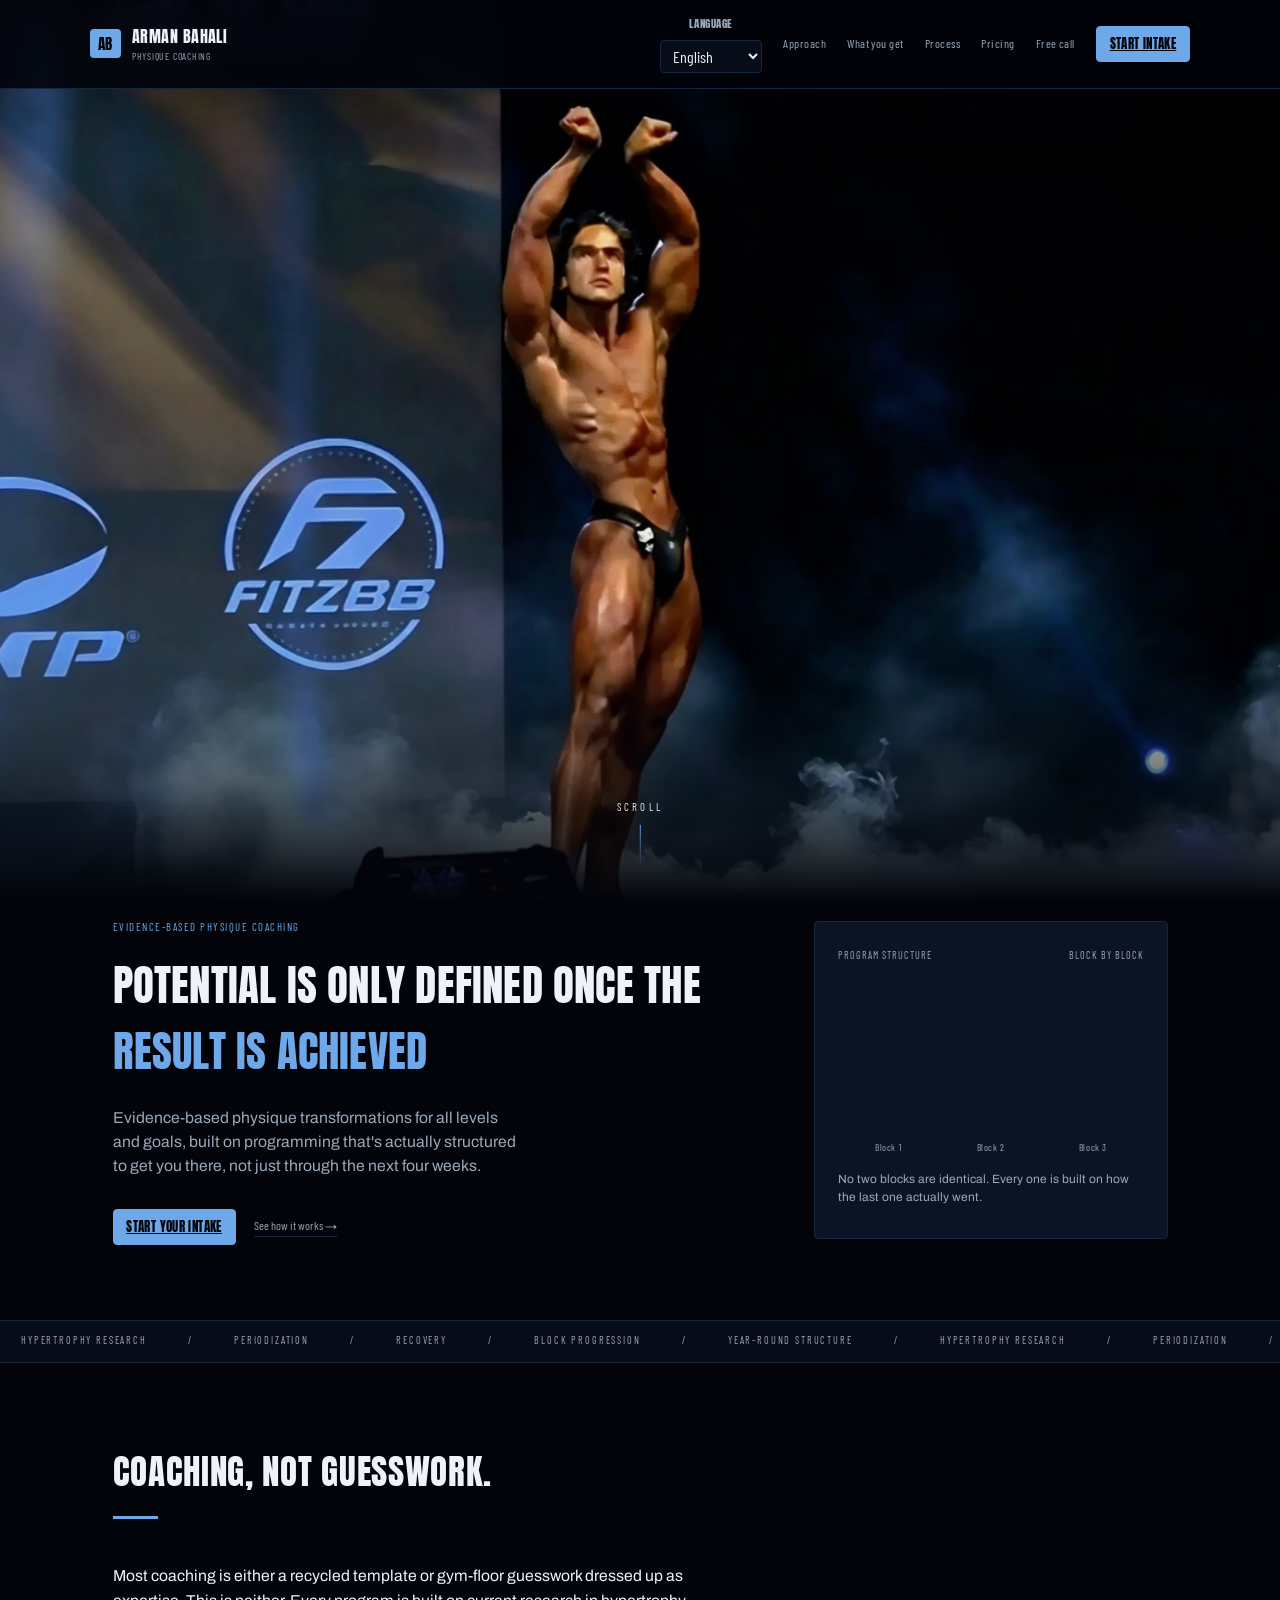
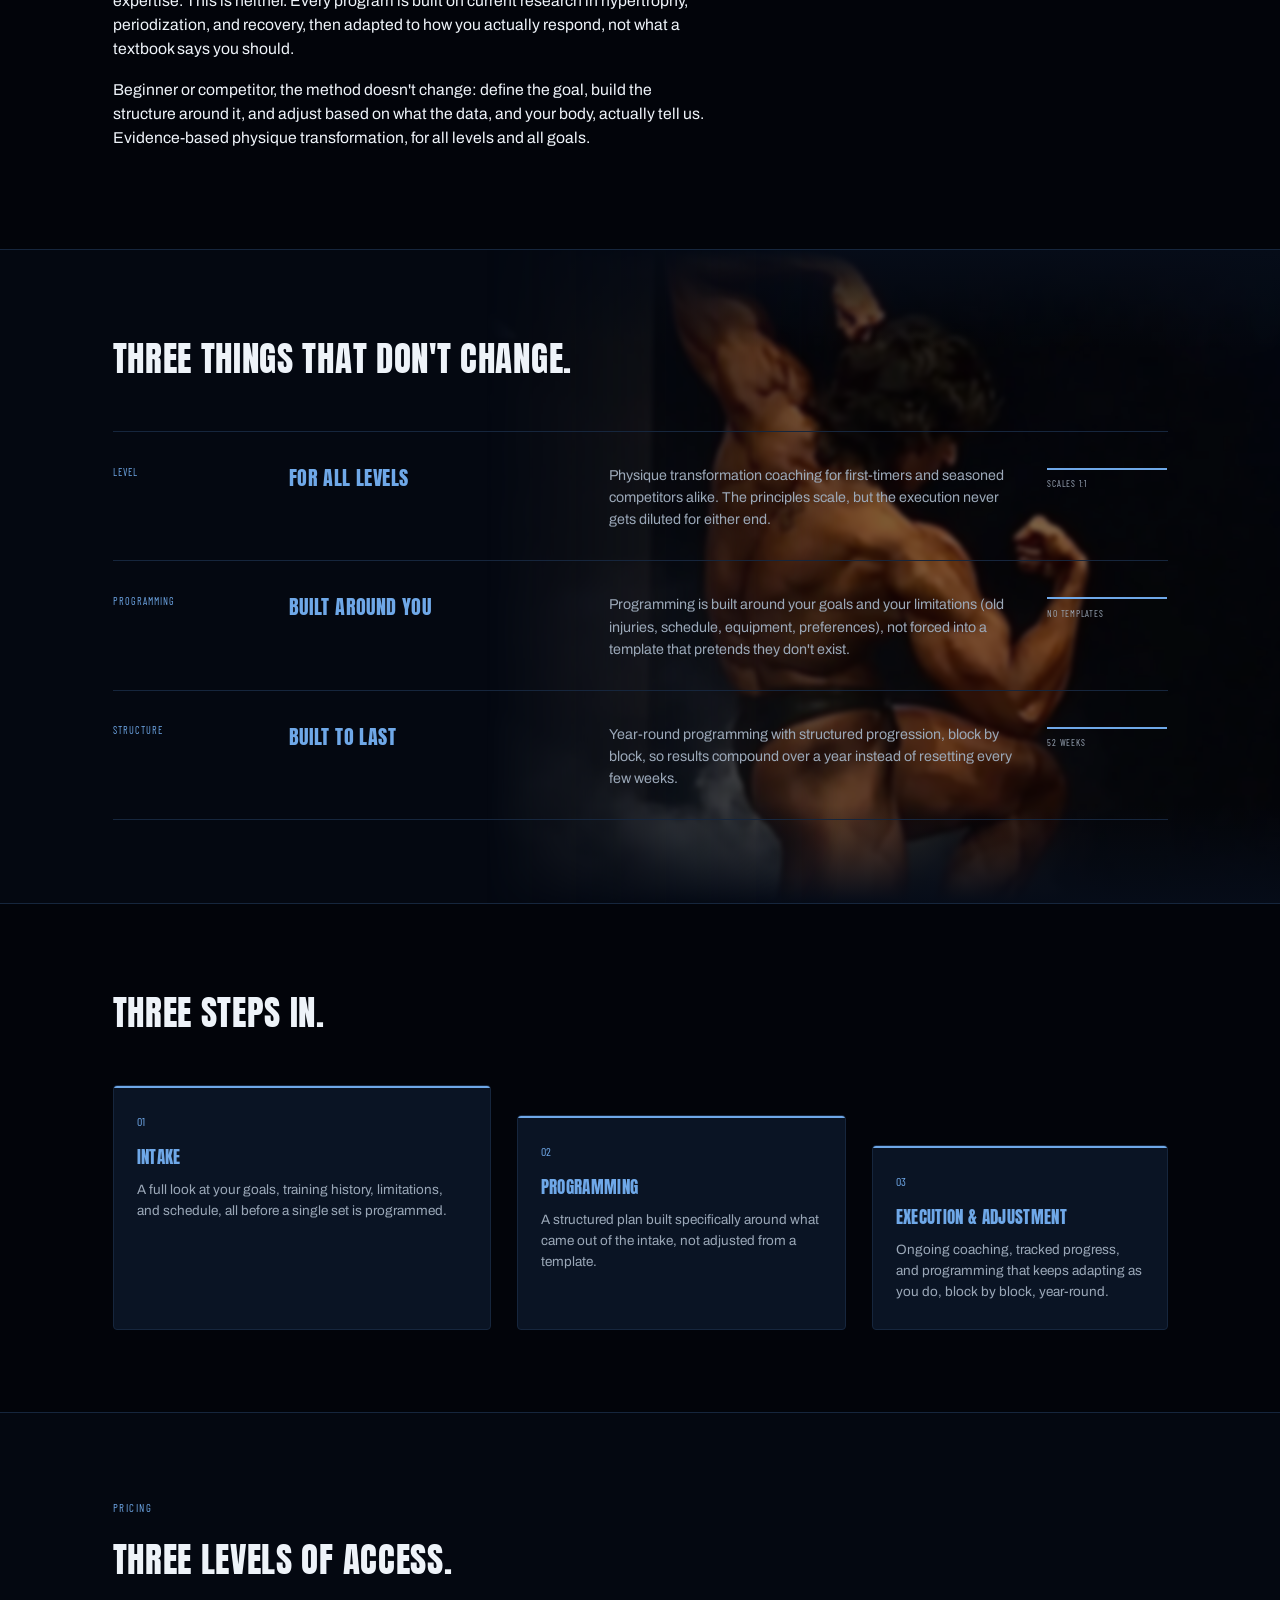
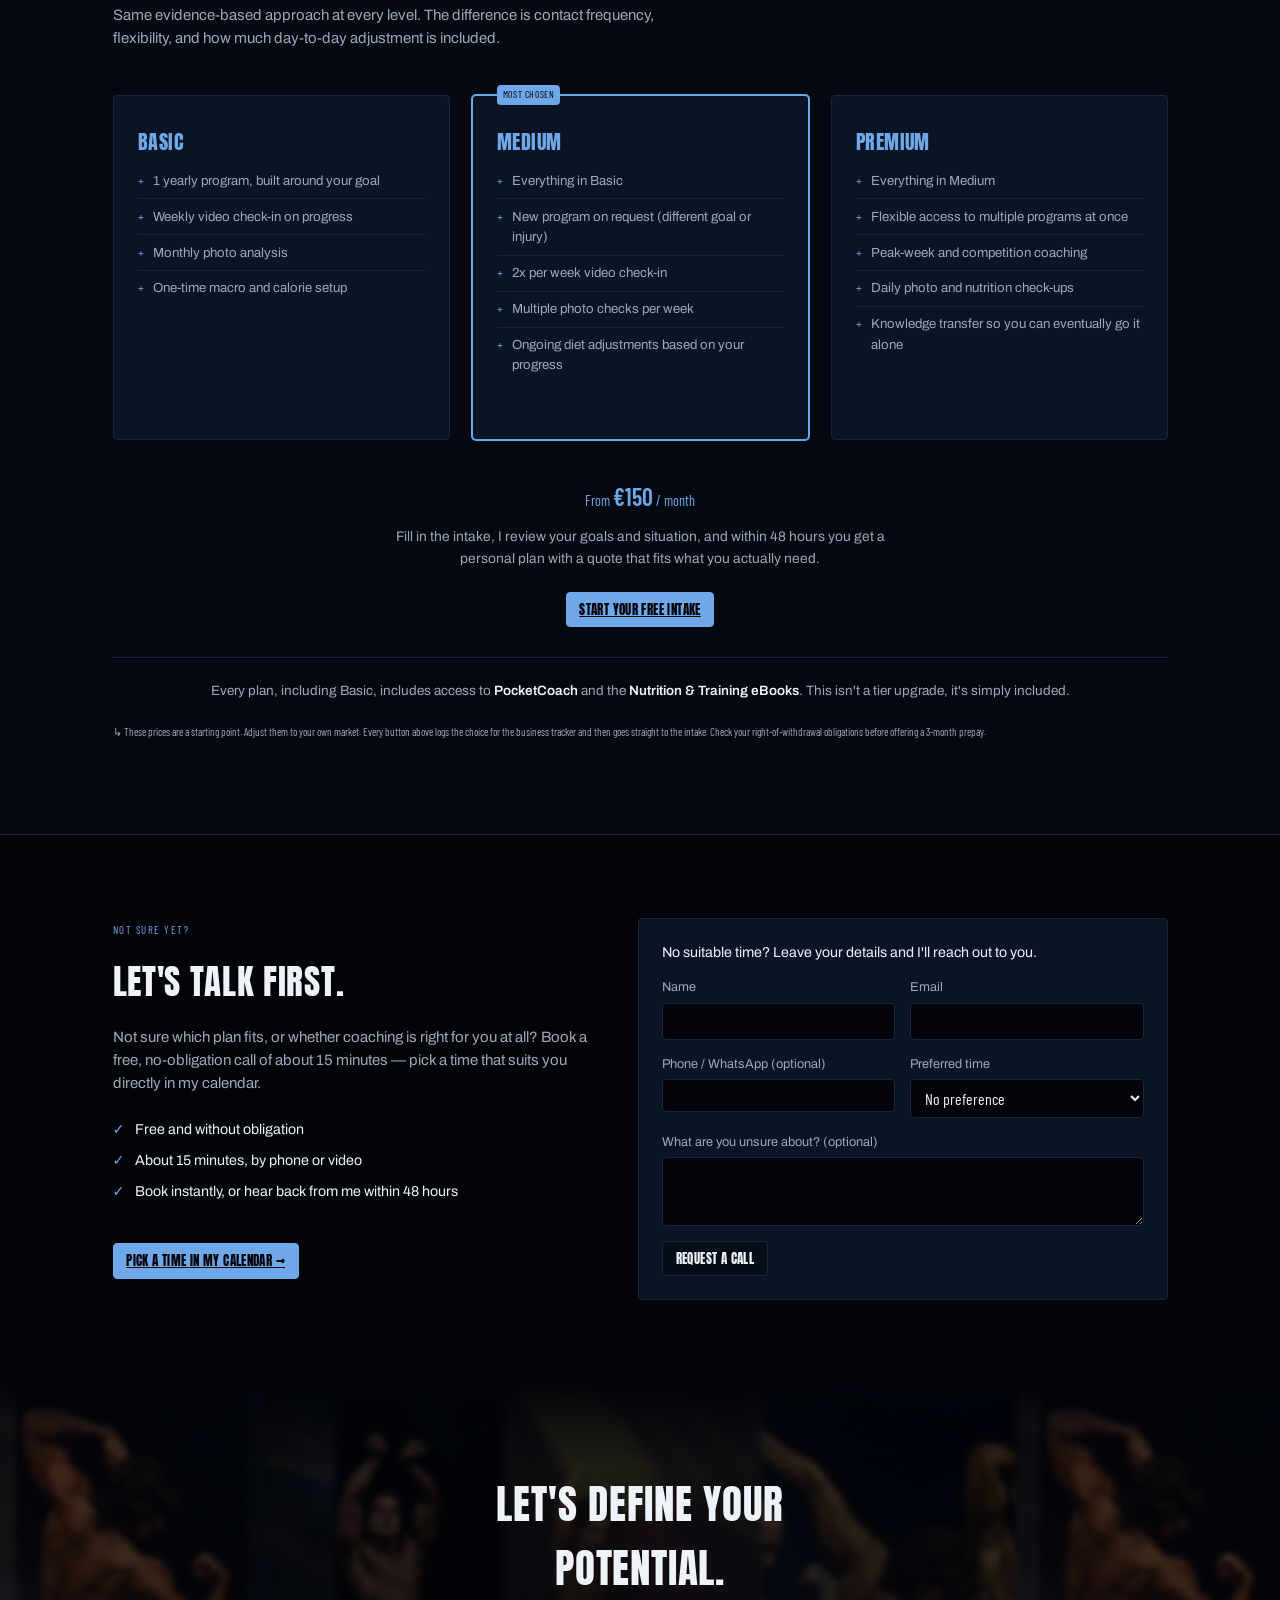
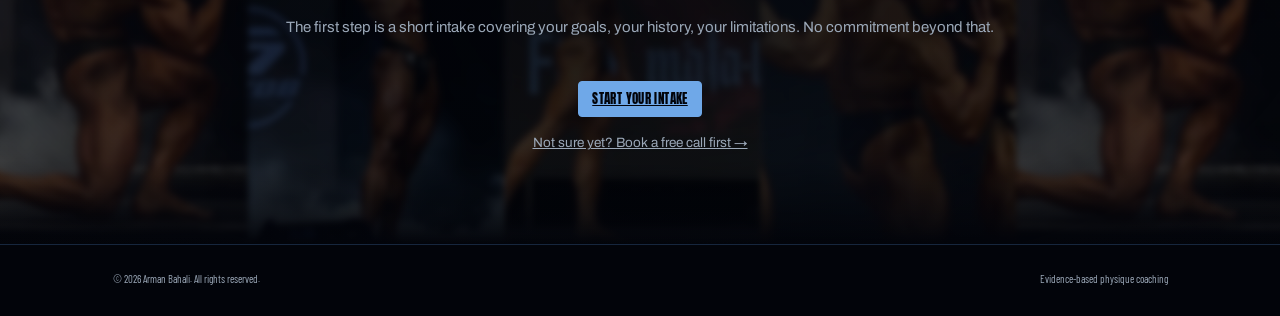
<file: index.html>
<!DOCTYPE html>
<html lang="en">
<head>
<meta charset="UTF-8">
<meta name="viewport" content="width=device-width, initial-scale=1.0">
<meta name="theme-color" content="#02040a">
<title data-i18n="meta.title">Arman Bahali: Evidence-Based Physique Coaching</title>
<meta name="description" data-i18n="meta.description" content="Evidence-based physique transformations for all levels and goals. Programming built around what you want and can do, structured to keep working year-round.">
<link rel="preconnect" href="https://fonts.googleapis.com">
<link rel="preconnect" href="https://fonts.gstatic.com" crossorigin>
<link href="https://fonts.googleapis.com/css2?family=Anton&family=Barlow+Condensed:wght@500;600;700&family=Archivo:wght@400;500;600;700&family=JetBrains+Mono:wght@400;500&display=swap" rel="stylesheet">
<link rel="stylesheet" href="styles.css?v=29">
</head>
<body class="marketing-page">

<div class="intro-overlay" id="introOverlay" aria-hidden="true">
  <div class="intro-mark">AB</div>
  <div class="intro-line"></div>
  <div class="intro-tag" data-i18n="hero.eyebrow">Evidence-based physique coaching</div>
</div>

<nav class="marketing-nav">
  <div class="marketing-container marketing-nav-inner">
    <a class="marketing-brand" href="index.html">
      <span class="app-header__mark">AB</span>
      <span>
        <span style="display:block; font-family:var(--font-heading); font-size:1.05rem; text-transform:uppercase; letter-spacing:0.03em; color:var(--text);">Arman Bahali</span>
        <span style="display:block; font-family:var(--font-data); font-size:0.65rem; color:var(--text-dim); letter-spacing:0.08em; text-transform:uppercase; margin-top:0.1em;" data-i18n="nav.tag">Physique Coaching</span>
      </span>
    </a>
    <div class="marketing-nav-links" id="navLinks">
      <label class="taal-switcher">
        <span data-i18n="taal.label">Language</span>
        <select id="taal-keuze">
          <option value="en">English</option>
          <option value="nl">Nederlands</option>
          <option value="es">Español</option>
          <option value="pt">Português</option>
        </select>
      </label>
      <a class="marketing-nav-link" href="#aanpak" data-i18n="nav.aanpak">Approach</a>
      <a class="marketing-nav-link" href="#specs" data-i18n="nav.specs">What you get</a>
      <a class="marketing-nav-link" href="#proces" data-i18n="nav.proces">Process</a>
      <a class="marketing-nav-link" href="#prijzen" data-i18n="nav.prijzen">Pricing</a>
      <a class="marketing-nav-link" href="#gesprek" data-i18n="nav.gesprek">Free call</a>
      <a class="btn btn--accent" href="intake.html" data-i18n="nav.startIntake">Start intake</a>
    </div>
    <button class="marketing-nav-toggle" id="navToggle" aria-label="Toggle navigation" aria-expanded="false">☰</button>
  </div>
</nav>

<header class="marketing-hero">
  <!-- Full-screen stage photo (IFBB Pro League), pinned while the hero text
       scrolls up over it. Blur/darkening is driven by --hp (see styles.css). -->
  <div class="hero-stage" aria-hidden="true">
    <div class="marketing-hero-bg">
      <img src="images/stage-main.jpg" alt="" fetchpriority="high">
    </div>
    <div class="hero-scroll-cue"><span data-i18n="hero.scroll">Scroll</span><i></i></div>
  </div>
  <div class="marketing-container marketing-hero-grid hero-pop-group">
    <div>
      <span class="marketing-eyebrow hero-pop hero-pop--1" data-i18n="hero.eyebrow">Evidence-based physique coaching</span>
      <h1 class="hero-pop hero-pop--2" data-i18n-html="hero.h1">Potential is only defined once the <span class="hl">result is achieved</span></h1>
      <p class="marketing-hero-sub hero-pop hero-pop--3" data-i18n="hero.sub">Evidence-based physique transformations for all levels and goals, built on programming that's actually structured to get you there, not just through the next four weeks.</p>
      <div class="marketing-hero-actions hero-pop hero-pop--4">
        <a class="btn btn--accent hero-cta-pulse" href="intake.html" data-i18n="hero.actionPrimary">Start your intake</a>
        <a class="secondary" href="#proces" data-i18n="hero.actionSecondary">See how it works →</a>
      </div>
    </div>
    <div class="progress-graphic tilt-card reveal" aria-hidden="true">
      <div class="pg-label"><span data-i18n="pg.label1">Program structure</span><span data-i18n="pg.label2">Block by block</span></div>
      <div class="bars" id="barsContainer">
        <div class="bar-group">
          <div class="bar" data-h="34"></div>
          <div class="bar" data-h="42"></div>
          <div class="bar" data-h="38"></div>
          <div class="bar" data-h="48"></div>
        </div>
        <div class="bar-group">
          <div class="bar" data-h="46"></div>
          <div class="bar" data-h="55"></div>
          <div class="bar" data-h="50"></div>
          <div class="bar" data-h="62"></div>
        </div>
        <div class="bar-group">
          <div class="bar" data-h="60"></div>
          <div class="bar" data-h="70"></div>
          <div class="bar" data-h="66"></div>
          <div class="bar peak" data-h="86"></div>
        </div>
      </div>
      <div class="pg-blocks">
        <span data-i18n="pg.block1">Block 1</span><span data-i18n="pg.block2">Block 2</span><span data-i18n="pg.block3">Block 3</span>
      </div>
      <p class="pg-caption" data-i18n="pg.caption">No two blocks are identical. Every one is built on how the last one actually went.</p>
    </div>
  </div>
</header>

<div class="marketing-ticker" aria-hidden="true">
  <div class="marketing-ticker-track">
    <span data-i18n="ticker.item1">Hypertrophy research</span><span class="marketing-ticker-dot">/</span>
    <span data-i18n="ticker.item2">Periodization</span><span class="marketing-ticker-dot">/</span>
    <span data-i18n="ticker.item3">Recovery</span><span class="marketing-ticker-dot">/</span>
    <span data-i18n="ticker.item4">Block progression</span><span class="marketing-ticker-dot">/</span>
    <span data-i18n="ticker.item5">Year-round structure</span><span class="marketing-ticker-dot">/</span>
    <span data-i18n="ticker.item1">Hypertrophy research</span><span class="marketing-ticker-dot">/</span>
    <span data-i18n="ticker.item2">Periodization</span><span class="marketing-ticker-dot">/</span>
    <span data-i18n="ticker.item3">Recovery</span><span class="marketing-ticker-dot">/</span>
    <span data-i18n="ticker.item4">Block progression</span><span class="marketing-ticker-dot">/</span>
    <span data-i18n="ticker.item5">Year-round structure</span><span class="marketing-ticker-dot">/</span>
  </div>
</div>

<section id="aanpak" class="marketing-section">
  <div class="marketing-container">
    <div class="marketing-section-head reveal">
      <h2 data-i18n="approach.h2">Coaching, not guesswork.</h2>
      <span class="section-head-bar" aria-hidden="true"></span>
    </div>
    <div class="approach-body reveal">
      <p data-i18n="approach.p1">Most coaching is either a recycled template or gym-floor guesswork dressed up as expertise. This is neither. Every program is built on current research in hypertrophy, periodization, and recovery, then adapted to how you actually respond, not what a textbook says you should.</p>
      <p data-i18n="approach.p2">Beginner or competitor, the method doesn't change: define the goal, build the structure around it, and adjust based on what the data, and your body, actually tell us. Evidence-based physique transformation, for all levels and all goals.</p>
    </div>
  </div>
</section>

<section id="specs" class="marketing-section alt has-photo-bg">
  <div class="section-photo-bg" aria-hidden="true">
    <img src="images/stage-kneel.jpg" alt="" loading="lazy">
  </div>
  <div class="marketing-container">
    <div class="marketing-section-head reveal">
      <h2 data-i18n="specs.h2">Three things that don't change.</h2>
    </div>
    <div class="spec-list reveal">
      <div class="spec-row">
        <span class="spec-tag" data-i18n="specs.row1.tag">Level</span>
        <h3 data-i18n="specs.row1.h3">For all levels</h3>
        <p class="spec-desc" data-i18n="specs.row1.desc">Physique transformation coaching for first-timers and seasoned competitors alike. The principles scale, but the execution never gets diluted for either end.</p>
        <div class="spec-bar"><div class="spec-bar-track"><div class="spec-bar-fill"></div></div><span class="spec-bar-label" data-i18n="specs.row1.barLabel">Scales 1:1</span></div>
      </div>
      <div class="spec-row">
        <span class="spec-tag" data-i18n="specs.row2.tag">Programming</span>
        <h3 data-i18n="specs.row2.h3">Built around you</h3>
        <p class="spec-desc" data-i18n="specs.row2.desc">Programming is built around your goals and your limitations (old injuries, schedule, equipment, preferences), not forced into a template that pretends they don't exist.</p>
        <div class="spec-bar"><div class="spec-bar-track"><div class="spec-bar-fill"></div></div><span class="spec-bar-label" data-i18n="specs.row2.barLabel">No templates</span></div>
      </div>
      <div class="spec-row">
        <span class="spec-tag" data-i18n="specs.row3.tag">Structure</span>
        <h3 data-i18n="specs.row3.h3">Built to last</h3>
        <p class="spec-desc" data-i18n="specs.row3.desc">Year-round programming with structured progression, block by block, so results compound over a year instead of resetting every few weeks.</p>
        <div class="spec-bar"><div class="spec-bar-track"><div class="spec-bar-fill"></div></div><span class="spec-bar-label" data-i18n="specs.row3.barLabel">52 weeks</span></div>
      </div>
    </div>
  </div>
</section>

<section id="proces" class="marketing-section">
  <div class="marketing-container">
    <div class="marketing-section-head reveal">
      <h2 data-i18n="process.h2">Three steps in.</h2>
    </div>
    <div class="process-list reveal">
      <div class="process-item tilt-card">
        <span class="process-item-accent" aria-hidden="true"></span>
        <span class="num mono">01</span>
        <h3 data-i18n="process.step1.h3">Intake</h3>
        <p data-i18n="process.step1.p">A full look at your goals, training history, limitations, and schedule, all before a single set is programmed.</p>
      </div>
      <div class="process-item tilt-card">
        <span class="process-item-accent" aria-hidden="true"></span>
        <span class="num mono">02</span>
        <h3 data-i18n="process.step2.h3">Programming</h3>
        <p data-i18n="process.step2.p">A structured plan built specifically around what came out of the intake, not adjusted from a template.</p>
      </div>
      <div class="process-item tilt-card">
        <span class="process-item-accent" aria-hidden="true"></span>
        <span class="num mono">03</span>
        <h3 data-i18n="process.step3.h3">Execution &amp; adjustment</h3>
        <p data-i18n="process.step3.p">Ongoing coaching, tracked progress, and programming that keeps adapting as you do, block by block, year-round.</p>
      </div>
    </div>
  </div>
</section>

<section id="prijzen" class="marketing-section alt">
  <div class="marketing-container">
    <div class="marketing-section-head reveal">
      <span class="marketing-eyebrow" data-i18n="pricing.eyebrow">Pricing</span>
      <h2 data-i18n="pricing.h2">Three levels of access.</h2>
      <p data-i18n="pricing.sub">Same evidence-based approach at every level. The difference is contact frequency, flexibility, and how much day-to-day adjustment is included.</p>
    </div>

    <div class="pricing-grid reveal">
      <div class="price-card tilt-card" data-tier="Basis">
        <h3 data-i18n="tier.basic.name">Basic</h3>
        <ul>
          <li data-i18n="tier.basic.li1">1 yearly program, built around your goal</li>
          <li data-i18n="tier.basic.li2">Weekly video check-in on progress</li>
          <li data-i18n="tier.basic.li3">Monthly photo analysis</li>
          <li data-i18n="tier.basic.li4">One-time macro and calorie setup</li>
        </ul>
      </div>
      <div class="price-card featured tilt-card" data-tier="Medium" data-featured-label="Most chosen">
        <h3 data-i18n="tier.medium.name">Medium</h3>
        <ul>
          <li data-i18n="tier.medium.li1">Everything in Basic</li>
          <li data-i18n="tier.medium.li2">New program on request (different goal or injury)</li>
          <li data-i18n="tier.medium.li3">2x per week video check-in</li>
          <li data-i18n="tier.medium.li4">Multiple photo checks per week</li>
          <li data-i18n="tier.medium.li5">Ongoing diet adjustments based on your progress</li>
        </ul>
      </div>
      <div class="price-card tilt-card" data-tier="Premium">
        <h3 data-i18n="tier.premium.name">Premium</h3>
        <ul>
          <li data-i18n="tier.premium.li1">Everything in Medium</li>
          <li data-i18n="tier.premium.li2">Flexible access to multiple programs at once</li>
          <li data-i18n="tier.premium.li3">Peak-week and competition coaching</li>
          <li data-i18n="tier.premium.li4">Daily photo and nutrition check-ups</li>
          <li data-i18n="tier.premium.li5">Knowledge transfer so you can eventually go it alone</li>
        </ul>
      </div>
    </div>
    <div class="pricing-footer">
      <p class="pricing-anchor"><span data-i18n="pricing.from">From</span> <span class="bedrag">€150</span> <span data-i18n="pricing.perMonth">/ month</span></p>
      <p class="pricing-how" data-i18n="pricing.how">Fill in the intake, I review your goals and situation, and within 48 hours you get a personal plan with a quote that fits what you actually need.</p>
      <a class="btn btn--accent" href="intake.html" data-i18n="pricing.cta">Start your free intake</a>
    </div>
    <p class="pricing-inclusion" data-i18n-html="pricing.inclusion">Every plan, including Basic, includes access to <strong>PocketCoach</strong> and the <strong>Nutrition &amp; Training eBooks</strong>. This isn't a tier upgrade, it's simply included.</p>
    <p class="pricing-note" data-i18n="pricing.note">↳ These prices are a starting point. Adjust them to your own market. Every button above logs the choice for the business tracker and then goes straight to the intake. Check your right-of-withdrawal obligations before offering a 3-month prepay.</p>
  </div>
</section>

<section id="gesprek" class="marketing-section">
  <div class="marketing-container call-grid">
    <div class="marketing-section-head reveal">
      <span class="marketing-eyebrow" data-i18n="call.eyebrow">Not sure yet?</span>
      <h2 data-i18n="call.h2">Let's talk first.</h2>
      <p data-i18n="call.p">Not sure which plan fits, or whether coaching is right for you at all? Book a free, no-obligation call of about 15 minutes. Leave your details and I'll get back to you personally to set a time.</p>
      <ul class="call-points">
        <li data-i18n="call.point1">Free and without obligation</li>
        <li data-i18n="call.point2">About 15 minutes, by phone or video</li>
        <li data-i18n="call.point3">Book instantly, or hear back from me within 48 hours</li>
      </ul>
      <a class="btn btn--accent call-book-btn" href="https://calendly.com/armanbahali/im-interested" target="_blank" rel="noopener" data-i18n="call.bookDirect">Pick a time in my calendar</a>
    </div>

    <form id="call-form" class="call-form reveal" method="post" novalidate>
      <p class="call-form__intro call-form__full" data-i18n="call.formIntro">No suitable time? Leave your details and I'll reach out to you.</p>
      <!-- Web3Forms honeypot: echte bezoekers zien/vullen dit nooit in. -->
      <input type="checkbox" name="botcheck" class="call-honeypot" tabindex="-1" autocomplete="off" aria-hidden="true">
      <label>
        <span data-i18n="call.name">Name</span>
        <input type="text" name="naam" required autocomplete="name">
      </label>
      <label>
        <span data-i18n="call.email">Email</span>
        <input type="email" name="email" required autocomplete="email">
      </label>
      <label>
        <span data-i18n="call.phone">Phone / WhatsApp (optional)</span>
        <input type="tel" name="telefoon" autocomplete="tel">
      </label>
      <label>
        <span data-i18n="call.moment">Preferred time</span>
        <select name="moment">
          <option value="geen_voorkeur" data-i18n="call.momentAny">No preference</option>
          <option value="ochtend" data-i18n="call.momentMorning">Morning</option>
          <option value="middag" data-i18n="call.momentAfternoon">Afternoon</option>
          <option value="avond" data-i18n="call.momentEvening">Evening</option>
        </select>
      </label>
      <label class="call-form__full">
        <span data-i18n="call.message">What are you unsure about? (optional)</span>
        <textarea name="bericht" rows="3"></textarea>
      </label>
      <div class="call-form__full call-form__actions">
        <button type="submit" class="btn" data-i18n="call.submit">Request a call</button>
        <p class="call-status" id="call-status" role="status" aria-live="polite"></p>
      </div>
    </form>
  </div>
</section>

<section class="marketing-cta">
  <div class="marketing-cta-bg" aria-hidden="true">
    <img src="images/stage-kneel.jpg" alt="" loading="lazy">
    <img src="images/stage-front.jpg" alt="" loading="lazy">
    <img src="images/stage-npc.jpg" alt="" loading="lazy">
    <img src="images/stage-back.jpg" alt="" loading="lazy">
    <img src="images/stage-kneel.jpg" alt="" loading="lazy">
  </div>
  <div class="marketing-container reveal">
    <h2 data-i18n="cta.h2">Let's define your potential.</h2>
    <p data-i18n="cta.p">The first step is a short intake covering your goals, your history, your limitations. No commitment beyond that.</p>
    <a class="btn btn--accent" href="intake.html" data-i18n="cta.btn">Start your intake</a>
    <a class="cta-call-link" href="#gesprek" data-i18n="cta.callLink">Not sure yet? Book a free call first →</a>
  </div>
</section>

<footer class="marketing-footer">
  <div class="marketing-container marketing-footer-inner">
    <span>© <span id="year"></span> <span data-i18n="footer.rights">Arman Bahali. All rights reserved.</span></span>
    <span data-i18n="footer.tagline">Evidence-based physique coaching</span>
  </div>
</footer>

<script>
(function () {
  document.getElementById('year').textContent = new Date().getFullYear();

  const reduceMotion = window.matchMedia
    ? window.matchMedia('(prefers-reduced-motion: reduce)').matches
    : false;

  // Intro splash: pure CSS handles hiding it (animation `forwards` leaves it
  // opacity:0/visibility:hidden), this just also flips on [hidden] afterwards
  // so it stops painting/blocking entirely. Falls back to an immediate hide
  // if animationend never fires (reduced motion, older browsers).
  const introOverlay = document.getElementById('introOverlay');
  if (introOverlay) {
    if (reduceMotion) {
      introOverlay.hidden = true;
    } else {
      introOverlay.addEventListener('animationend', () => { introOverlay.hidden = true; });
      setTimeout(() => { introOverlay.hidden = true; }, 3000);
    }
  }

  // ---- Taal (i18n) ----
  // Zelfstandig woordenboek voor deze pagina — index.html deelt geen module
  // met client.js/i18n.js, blijft dus een los, self-contained bestand net als
  // voorheen. Zelfde vier taalcodes als de rest van de site voor
  // herkenbaarheid, maar hier is Engels de standaardtaal (niet Nederlands).
  const TAAL_KEY = 'pt-intake:homepage-taal:v1';
  const TALEN = ['en', 'nl', 'es', 'pt'];

  const VERTALINGEN = {
    en: {
      'meta.title': 'Arman Bahali: Evidence-Based Physique Coaching',
      'meta.description': 'Evidence-based physique transformations for all levels and goals. Programming built around what you want and can do, structured to keep working year-round.',
      'nav.tag': 'Physique Coaching',
      'nav.aanpak': 'Approach',
      'nav.specs': 'What you get',
      'nav.proces': 'Process',
      'nav.prijzen': 'Pricing',
      'nav.startIntake': 'Start intake',
      'taal.label': 'Language',
      'hero.eyebrow': 'Evidence-based physique coaching',
      'hero.scroll': 'Scroll',
      'hero.h1': 'Potential is only defined once the <span class="hl">result is achieved</span>',
      'hero.sub': "Evidence-based physique transformations for all levels and goals, built on programming that's actually structured to get you there, not just through the next four weeks.",
      'hero.actionPrimary': 'Start your intake',
      'hero.actionSecondary': 'See how it works →',
      'pg.label1': 'Program structure',
      'pg.label2': 'Block by block',
      'pg.block1': 'Block 1',
      'pg.block2': 'Block 2',
      'pg.block3': 'Block 3',
      'pg.caption': 'No two blocks are identical. Every one is built on how the last one actually went.',
      'pg.tooltipPeak': ' · peak week',
      'pg.tooltipWeek': ' · week ',
      'ticker.item1': 'Hypertrophy research',
      'ticker.item2': 'Periodization',
      'ticker.item3': 'Recovery',
      'ticker.item4': 'Block progression',
      'ticker.item5': 'Year-round structure',
      'approach.eyebrow': 'The approach',
      'approach.h2': 'Coaching, not guesswork.',
      'approach.p1': 'Most coaching is either a recycled template or gym-floor guesswork dressed up as expertise. This is neither. Every program is built on current research in hypertrophy, periodization, and recovery, then adapted to how you actually respond, not what a textbook says you should.',
      'approach.p2': "Beginner or competitor, the method doesn't change: define the goal, build the structure around it, and adjust based on what the data, and your body, actually tell us. Evidence-based physique transformation, for all levels and all goals.",
      'specs.eyebrow': 'What this looks like in practice',
      'specs.h2': "Three things that don't change.",
      'specs.row1.tag': 'Level',
      'specs.row1.h3': 'For all levels',
      'specs.row1.desc': 'Physique transformation coaching for first-timers and seasoned competitors alike. The principles scale, but the execution never gets diluted for either end.',
      'specs.row1.barLabel': 'Scales 1:1',
      'specs.row2.tag': 'Programming',
      'specs.row2.h3': 'Built around you',
      'specs.row2.desc': "Programming is built around your goals and your limitations (old injuries, schedule, equipment, preferences), not forced into a template that pretends they don't exist.",
      'specs.row2.barLabel': 'No templates',
      'specs.row3.tag': 'Structure',
      'specs.row3.h3': 'Built to last',
      'specs.row3.desc': 'Year-round programming with structured progression, block by block, so results compound over a year instead of resetting every few weeks.',
      'specs.row3.barLabel': '52 weeks',
      'process.eyebrow': 'How it starts',
      'process.h2': 'Three steps in.',
      'process.step1.h3': 'Intake',
      'process.step1.p': 'A full look at your goals, training history, limitations, and schedule, all before a single set is programmed.',
      'process.step2.h3': 'Programming',
      'process.step2.p': 'A structured plan built specifically around what came out of the intake, not adjusted from a template.',
      'process.step3.h3': 'Execution & adjustment',
      'process.step3.p': 'Ongoing coaching, tracked progress, and programming that keeps adapting as you do, block by block, year-round.',
      'pricing.eyebrow': 'Pricing',
      'pricing.h2': 'Three levels of access.',
      'pricing.sub': 'Same evidence-based approach at every level. The difference is contact frequency, flexibility, and how much day-to-day adjustment is included.',
      'pricing.featuredBadge': 'Most chosen',
      'pricing.perMonth': '/ month',
      'pricing.from': 'From',
      'pricing.how': 'Fill in the intake, I review your goals and situation, and within 48 hours you get a personal plan with a quote that fits what you actually need.',
      'pricing.cta': 'Start your free intake',
      'pricing.billingMonthly': 'Monthly',
      'pricing.billingQuarterly': 'Per 3 months',
      'pricing.perQuarter': '/ 3 months',
      'pricing.quarterlySub': '≈ {amount}/month · paid upfront',
      'pricing.monthlySub': 'Or per 3 months: save {pct}%',
      'pricing.note': '↳ These prices are a starting point. Adjust them to your own market. Every button above logs the choice for the business tracker and then goes straight to the intake. Check your right-of-withdrawal obligations before offering a 3-month prepay.',
      'pricing.inclusion': 'Every plan, including Basic, includes access to <strong>PocketCoach</strong> and the <strong>Nutrition &amp; Training eBooks</strong>. This isn\'t a tier upgrade, it\'s simply included.',
      'tier.basic.name': 'Basic',
      'tier.basic.li1': '1 yearly program, built around your goal',
      'tier.basic.li2': 'Weekly video check-in on progress',
      'tier.basic.li3': 'Monthly photo analysis',
      'tier.basic.li4': 'One-time macro and calorie setup',
      'tier.medium.name': 'Medium',
      'tier.medium.li1': 'Everything in Basic',
      'tier.medium.li2': 'New program on request (different goal or injury)',
      'tier.medium.li3': '2x per week video check-in',
      'tier.medium.li4': 'Multiple photo checks per week',
      'tier.medium.li5': 'Ongoing diet adjustments based on your progress',
      'tier.premium.name': 'Premium',
      'tier.premium.li1': 'Everything in Medium',
      'tier.premium.li2': 'Flexible access to multiple programs at once',
      'tier.premium.li3': 'Peak-week and competition coaching',
      'tier.premium.li4': 'Daily photo and nutrition check-ups',
      'tier.premium.li5': 'Knowledge transfer so you can eventually go it alone',
      'cta.eyebrow': 'Get started',
      'cta.h2': "Let's define your potential.",
      'cta.p': 'The first step is a short intake covering your goals, your history, your limitations. No commitment beyond that.',
      'cta.btn': 'Start your intake',
      'nav.gesprek': "Free call",
      'call.eyebrow': "Not sure yet?",
      'call.h2': "Let's talk first.",
      'call.p': "Not sure which plan fits, or whether coaching is right for you at all? Book a free, no-obligation call of about 15 minutes — pick a time that suits you directly in my calendar.",
      'call.bookDirect': "Pick a time in my calendar →",
      'call.formIntro': "No suitable time? Leave your details and I'll reach out to you.",
      'call.point1': "Free and without obligation",
      'call.point2': "About 15 minutes, by phone or video",
      'call.point3': "Book instantly, or hear back from me within 48 hours",
      'call.name': "Name",
      'call.email': "Email",
      'call.phone': "Phone / WhatsApp (optional)",
      'call.moment': "Preferred time",
      'call.momentAny': "No preference",
      'call.momentMorning': "Morning",
      'call.momentAfternoon': "Afternoon",
      'call.momentEvening': "Evening",
      'call.message': "What are you unsure about? (optional)",
      'call.submit': "Request a call",
      'call.sending': "Sending…",
      'call.success': "Thanks! I've received your request and will get back to you within 48 hours to set a time.",
      'call.error': "Something went wrong while sending. Please try again, or email me directly at {email}.",
      'call.invalid': "Please fill in your name and a valid email address.",
      'cta.callLink': "Not sure yet? Book a free call first →",
      'footer.rights': 'Arman Bahali. All rights reserved.',
      'footer.tagline': 'Evidence-based physique coaching',
    },
    nl: {
      'meta.title': 'Arman Bahali: Evidence-Based Fysiek Coaching',
      'meta.description': 'Evidence-based fysiektransformaties, voor elk niveau en elk doel. Programmering gebouwd rond wat jij wilt en kan, opgezet om het hele jaar door te blijven werken.',
      'nav.tag': 'Fysiek Coaching',
      'nav.aanpak': 'Aanpak',
      'nav.specs': 'Wat je krijgt',
      'nav.proces': 'Proces',
      'nav.prijzen': 'Prijzen',
      'nav.startIntake': 'Start intake',
      'taal.label': 'Taal',
      'hero.eyebrow': 'Evidence-based fysiek coaching',
      'hero.scroll': 'Scroll',
      'hero.h1': 'Potentieel telt pas zodra het <span class="hl">resultaat er is</span>',
      'hero.sub': 'Evidence-based fysiektransformaties voor elk niveau en elk doel, gebouwd op programmering die je écht ergens brengt, niet alleen door de komende vier weken.',
      'hero.actionPrimary': 'Start je intake',
      'hero.actionSecondary': 'Bekijk hoe het werkt →',
      'pg.label1': 'Programma-opbouw',
      'pg.label2': 'Blok voor blok',
      'pg.block1': 'Blok 1',
      'pg.block2': 'Blok 2',
      'pg.block3': 'Blok 3',
      'pg.caption': 'Geen twee blokken zijn identiek. Elk blok is gebouwd op hoe het vorige daadwerkelijk ging.',
      'pg.tooltipPeak': ' · piekweek',
      'pg.tooltipWeek': ' · week ',
      'ticker.item1': 'Hypertrofie-onderzoek',
      'ticker.item2': 'Periodisering',
      'ticker.item3': 'Herstel',
      'ticker.item4': 'Blokopbouw',
      'ticker.item5': 'Structuur het hele jaar door',
      'approach.eyebrow': 'De aanpak',
      'approach.h2': 'Coaching, geen giswerk.',
      'approach.p1': 'De meeste coaching is óf een gerecycled template, óf giswerk op de gym-vloer verpakt als expertise. Dit is geen van beide. Elk programma is gebouwd op actueel onderzoek naar hypertrofie, periodisering en herstel, en wordt daarna aangepast aan hoe jij daadwerkelijk reageert, niet aan wat een boek zegt dat zou moeten.',
      'approach.p2': 'Beginner of wedstrijdatleet, de methode verandert niet: het doel bepalen, de structuur eromheen bouwen, en bijsturen op basis van wat de data, en je lichaam, je daadwerkelijk vertellen. Evidence-based fysiektransformatie, voor elk niveau en elk doel.',
      'specs.eyebrow': 'Wat dit in de praktijk betekent',
      'specs.h2': 'Drie dingen die niet veranderen.',
      'specs.row1.tag': 'Niveau',
      'specs.row1.h3': 'Voor elk niveau',
      'specs.row1.desc': 'Fysiektransformatie-coaching voor beginners én ervaren wedstrijdatleten. De principes schalen mee, maar de uitvoering wordt voor geen van beide uitgehold.',
      'specs.row1.barLabel': 'Schaalt 1:1',
      'specs.row2.tag': 'Programmering',
      'specs.row2.h3': 'Gebouwd rond jou',
      'specs.row2.desc': "Programmering wordt gebouwd rond jouw doelen én jouw beperkingen (oude blessures, agenda, materiaal, voorkeuren), niet in een template geperst die doet alsof die niet bestaan.",
      'specs.row2.barLabel': 'Geen templates',
      'specs.row3.tag': 'Structuur',
      'specs.row3.h3': 'Gebouwd om te blijven werken',
      'specs.row3.desc': 'Programmering voor het hele jaar, met gestructureerde progressie, blok voor blok, zodat resultaten zich opstapelen in plaats van elke paar weken weer bij nul te beginnen.',
      'specs.row3.barLabel': '52 weken',
      'process.eyebrow': 'Hoe het begint',
      'process.h2': 'Drie stappen erin.',
      'process.step1.h3': 'Intake',
      'process.step1.p': 'Een volledig beeld van je doelen, trainingsgeschiedenis, beperkingen en agenda, nog voordat er ook maar één set geprogrammeerd wordt.',
      'process.step2.h3': 'Programmering',
      'process.step2.p': 'Een gestructureerd plan, specifiek gebouwd op wat uit de intake naar voren komt, niet aangepast vanuit een template.',
      'process.step3.h3': 'Uitvoering & bijsturing',
      'process.step3.p': 'Doorlopende coaching, bijgehouden voortgang, en programmering die blijft meebewegen met jou, blok voor blok, het hele jaar door.',
      'pricing.eyebrow': 'Prijzen',
      'pricing.h2': 'Drie niveaus van toegang.',
      'pricing.sub': 'Dezelfde evidence-based aanpak op elk niveau. Het verschil zit in contactfrequentie, flexibiliteit, en hoeveel dagelijkse bijsturing erbij zit.',
      'pricing.featuredBadge': 'Meest gekozen',
      'pricing.perMonth': '/ maand',
      'pricing.from': 'Vanaf',
      'pricing.how': 'Vul de intake in, ik bekijk je doelen en situatie, en binnen 48 uur krijg je een persoonlijk plan met een voorstel dat past bij wat jij écht nodig hebt.',
      'pricing.cta': 'Start je gratis intake',
      'pricing.billingMonthly': 'Maandelijks',
      'pricing.billingQuarterly': 'Per 3 maanden',
      'pricing.perQuarter': '/ 3 maanden',
      'pricing.quarterlySub': '≈ {amount}/maand · in één keer voldaan',
      'pricing.monthlySub': 'Of per 3 maanden: bespaar {pct}%',
      'pricing.note': '↳ Deze prijzen zijn een startpunt. Pas ze aan naar je eigen markt. Elke knop hierboven logt de keuze voor de business tracker en gaat daarna direct naar de intake. Check je herroepingsrecht-verplichtingen voordat je een 3-maands vooruitbetaling live zet.',
      'pricing.inclusion': 'Elk pakket, ook Basis, geeft toegang tot <strong>PocketCoach</strong> en de <strong>Nutrition &amp; Training eBooks</strong>. Dit is geen tier-upgrade, het zit gewoon inbegrepen.',
      'tier.basic.name': 'Basis',
      'tier.basic.li1': '1 jaarprogramma, gebouwd rond jouw doel',
      'tier.basic.li2': 'Wekelijkse video check-in voor voortgang',
      'tier.basic.li3': 'Maandelijkse foto-analyse',
      'tier.basic.li4': 'Eenmalige macro- en calorie-instelling',
      'tier.medium.name': 'Medium',
      'tier.medium.li1': 'Alles uit Basis',
      'tier.medium.li2': 'Nieuw programma op aanvraag (ander doel of blessure)',
      'tier.medium.li3': '2x per week video check-in',
      'tier.medium.li4': 'Meerdere foto-checks per week',
      'tier.medium.li5': 'Doorlopende dieetaanpassingen op basis van je voortgang',
      'tier.premium.name': 'Premium',
      'tier.premium.li1': 'Alles uit Medium',
      'tier.premium.li2': "Flexibele toegang tot meerdere programma's tegelijk",
      'tier.premium.li3': 'Piekweek- en wedstrijdbegeleiding',
      'tier.premium.li4': 'Dagelijkse foto- en voedingscheck-ups',
      'tier.premium.li5': 'Kennisoverdracht om uiteindelijk zelfstandig door te gaan',
      'cta.eyebrow': 'Aan de slag',
      'cta.h2': 'Laten we je potentieel bepalen.',
      'cta.p': 'De eerste stap is een korte intake over je doelen, je geschiedenis, je beperkingen. Geen verplichting daarna.',
      'cta.btn': 'Start je intake',
      'nav.gesprek': "Gratis gesprek",
      'call.eyebrow': "Twijfel je nog?",
      'call.h2': "Laten we eerst even praten.",
      'call.p': "Weet je niet zeker welk pakket past, of of coaching überhaupt iets voor je is? Plan een gratis, vrijblijvend gesprek van zo'n 15 minuten — kies direct een moment dat jou uitkomt in mijn agenda.",
      'call.bookDirect': "Kies een moment in mijn agenda →",
      'call.formIntro': "Geen geschikt moment? Laat je gegevens achter en ik neem contact met je op.",
      'call.point1': "Gratis en vrijblijvend",
      'call.point2': "Zo'n 15 minuten, telefonisch of via video",
      'call.point3': "Direct inplannen, of binnen 48 uur antwoord van mij",
      'call.name': "Naam",
      'call.email': "E-mail",
      'call.phone': "Telefoon / WhatsApp (optioneel)",
      'call.moment': "Voorkeursmoment",
      'call.momentAny': "Geen voorkeur",
      'call.momentMorning': "Ochtend",
      'call.momentAfternoon': "Middag",
      'call.momentEvening': "Avond",
      'call.message': "Waar twijfel je over? (optioneel)",
      'call.submit': "Vraag een gesprek aan",
      'call.sending': "Versturen…",
      'call.success': "Bedankt! Ik heb je aanvraag ontvangen en neem binnen 48 uur contact op om een moment te prikken.",
      'call.error': "Er ging iets mis bij het versturen. Probeer het opnieuw, of mail me direct op {email}.",
      'call.invalid': "Vul je naam en een geldig e-mailadres in.",
      'cta.callLink': "Twijfel je nog? Plan eerst een gratis gesprek →",
      'footer.rights': 'Arman Bahali. Alle rechten voorbehouden.',
      'footer.tagline': 'Evidence-based fysiek coaching',
    },
    es: {
      'meta.title': 'Arman Bahali: Coaching Físico Basado en Evidencia',
      'meta.description': 'Transformaciones físicas basadas en evidencia para todos los niveles y objetivos. Programación construida en torno a lo que quieres y puedes hacer, estructurada para seguir funcionando todo el año.',
      'nav.tag': 'Coaching Físico',
      'nav.aanpak': 'Enfoque',
      'nav.specs': 'Lo que obtienes',
      'nav.proces': 'Proceso',
      'nav.prijzen': 'Precios',
      'nav.startIntake': 'Iniciar admisión',
      'taal.label': 'Idioma',
      'hero.eyebrow': 'Coaching físico basado en evidencia',
      'hero.scroll': 'Desliza',
      'hero.h1': 'El potencial solo cuenta cuando <span class="hl">se logra el resultado</span>',
      'hero.sub': 'Transformaciones físicas basadas en evidencia para todos los niveles y objetivos, construidas sobre una programación realmente estructurada para llevarte allí, no solo para las próximas cuatro semanas.',
      'hero.actionPrimary': 'Comienza tu admisión',
      'hero.actionSecondary': 'Mira cómo funciona →',
      'pg.label1': 'Estructura del programa',
      'pg.label2': 'Bloque por bloque',
      'pg.block1': 'Bloque 1',
      'pg.block2': 'Bloque 2',
      'pg.block3': 'Bloque 3',
      'pg.caption': 'No hay dos bloques iguales. Cada uno se construye según cómo fue realmente el anterior.',
      'pg.tooltipPeak': ' · semana pico',
      'pg.tooltipWeek': ' · semana ',
      'ticker.item1': 'Investigación en hipertrofia',
      'ticker.item2': 'Periodización',
      'ticker.item3': 'Recuperación',
      'ticker.item4': 'Progresión por bloques',
      'ticker.item5': 'Estructura todo el año',
      'approach.eyebrow': 'El enfoque',
      'approach.h2': 'Coaching, no suposiciones.',
      'approach.p1': 'La mayoría del coaching es una plantilla reciclada o suposiciones de gimnasio disfrazadas de experiencia. Esto no es ninguna de las dos. Cada programa se basa en investigación actual sobre hipertrofia, periodización y recuperación, y luego se adapta a cómo respondes realmente, no a lo que dice un libro que deberías hacer.',
      'approach.p2': 'Principiante o competidor, el método no cambia: definir el objetivo, construir la estructura en torno a él, y ajustar según lo que realmente indican los datos, y tu cuerpo. Transformación física basada en evidencia, para todos los niveles y objetivos.',
      'specs.eyebrow': 'Cómo se ve esto en la práctica',
      'specs.h2': 'Tres cosas que no cambian.',
      'specs.row1.tag': 'Nivel',
      'specs.row1.h3': 'Para todos los niveles',
      'specs.row1.desc': 'Coaching de transformación física tanto para principiantes como para competidores experimentados. Los principios se adaptan, pero la ejecución nunca se diluye para ninguno de los dos.',
      'specs.row1.barLabel': 'Escala 1:1',
      'specs.row2.tag': 'Programación',
      'specs.row2.h3': 'Construido en torno a ti',
      'specs.row2.desc': 'La programación se construye en torno a tus objetivos y tus limitaciones (lesiones antiguas, agenda, equipamiento, preferencias), sin forzarla en una plantilla que finge que no existen.',
      'specs.row2.barLabel': 'Sin plantillas',
      'specs.row3.tag': 'Estructura',
      'specs.row3.h3': 'Construido para durar',
      'specs.row3.desc': 'Programación durante todo el año con progresión estructurada, bloque por bloque, para que los resultados se acumulen durante un año en lugar de reiniciarse cada pocas semanas.',
      'specs.row3.barLabel': '52 semanas',
      'process.eyebrow': 'Cómo empieza',
      'process.h2': 'Tres pasos para entrar.',
      'process.step1.h3': 'Admisión',
      'process.step1.p': 'Una mirada completa a tus objetivos, historial de entrenamiento, limitaciones y agenda, antes de programar una sola serie.',
      'process.step2.h3': 'Programación',
      'process.step2.p': 'Un plan estructurado, construido específicamente en base a lo que surgió de la admisión, no ajustado desde una plantilla.',
      'process.step3.h3': 'Ejecución y ajuste',
      'process.step3.p': 'Coaching continuo, progreso registrado, y programación que sigue adaptándose contigo, bloque por bloque, todo el año.',
      'pricing.eyebrow': 'Precios',
      'pricing.h2': 'Tres niveles de acceso.',
      'pricing.sub': 'El mismo enfoque basado en evidencia en cada nivel. La diferencia está en la frecuencia de contacto, la flexibilidad, y cuánto ajuste diario está incluido.',
      'pricing.featuredBadge': 'Más elegido',
      'pricing.perMonth': '/ mes',
      'pricing.from': 'Desde',
      'pricing.how': 'Completa la admisión, reviso tus objetivos y tu situación, y en 48 horas recibes un plan personal con una propuesta ajustada a lo que realmente necesitas.',
      'pricing.cta': 'Empieza tu admisión gratuita',
      'pricing.billingMonthly': 'Mensual',
      'pricing.billingQuarterly': 'Cada 3 meses',
      'pricing.perQuarter': '/ 3 meses',
      'pricing.quarterlySub': '≈ {amount}/mes · pagado por adelantado',
      'pricing.monthlySub': 'O cada 3 meses: ahorra {pct}%',
      'pricing.note': '↳ Estos precios son un punto de partida. Ajústalos a tu propio mercado. Cada botón de arriba registra la elección para el business tracker y luego va directo a la admisión. Revisa tus obligaciones de derecho de desistimiento antes de ofrecer un prepago de 3 meses.',
      'pricing.inclusion': 'Todos los planes, incluido Básico, incluyen acceso a <strong>PocketCoach</strong> y a los <strong>Nutrition &amp; Training eBooks</strong>. No es una mejora de nivel, simplemente está incluido.',
      'tier.basic.name': 'Básico',
      'tier.basic.li1': '1 programa anual, construido en torno a tu objetivo',
      'tier.basic.li2': 'Videollamada semanal de seguimiento',
      'tier.basic.li3': 'Análisis de fotos mensual',
      'tier.basic.li4': 'Configuración única de macros y calorías',
      'tier.medium.name': 'Medium',
      'tier.medium.li1': 'Todo lo del plan Básico',
      'tier.medium.li2': 'Programa nuevo bajo petición (otro objetivo o lesión)',
      'tier.medium.li3': 'Videollamada 2 veces por semana',
      'tier.medium.li4': 'Varios controles de fotos por semana',
      'tier.medium.li5': 'Ajustes de dieta continuos según tu progreso',
      'tier.premium.name': 'Premium',
      'tier.premium.li1': 'Todo lo del plan Medium',
      'tier.premium.li2': 'Acceso flexible a varios programas a la vez',
      'tier.premium.li3': 'Guía para semana pico y competiciones',
      'tier.premium.li4': 'Controles diarios de foto y nutrición',
      'tier.premium.li5': 'Transferencia de conocimiento para que puedas ser autónomo',
      'cta.eyebrow': 'Empieza ya',
      'cta.h2': 'Definamos tu potencial.',
      'cta.p': 'El primer paso es una breve admisión sobre tus objetivos, tu historial, tus limitaciones. Sin compromiso después.',
      'cta.btn': 'Comienza tu admisión',
      'nav.gesprek': "Llamada gratis",
      'call.eyebrow': "¿Todavía no estás seguro?",
      'call.h2': "Hablemos primero.",
      'call.p': "¿No sabes qué plan te conviene, o si el coaching es para ti? Reserva una llamada gratuita y sin compromiso de unos 15 minutos — elige directamente en mi calendario el momento que mejor te venga.",
      'call.bookDirect': "Elige un momento en mi calendario →",
      'call.formIntro': "¿Ningún horario te va bien? Deja tus datos y me pondré en contacto contigo.",
      'call.point1': "Gratis y sin compromiso",
      'call.point2': "Unos 15 minutos, por teléfono o videollamada",
      'call.point3': "Reserva al instante, o te respondo en menos de 48 horas",
      'call.name': "Nombre",
      'call.email': "Correo electrónico",
      'call.phone': "Teléfono / WhatsApp (opcional)",
      'call.moment': "Momento preferido",
      'call.momentAny': "Sin preferencia",
      'call.momentMorning': "Mañana",
      'call.momentAfternoon': "Tarde",
      'call.momentEvening': "Noche",
      'call.message': "¿Sobre qué tienes dudas? (opcional)",
      'call.submit': "Solicitar una llamada",
      'call.sending': "Enviando…",
      'call.success': "¡Gracias! He recibido tu solicitud y me pondré en contacto contigo en menos de 48 horas para acordar un momento.",
      'call.error': "Algo salió mal al enviar. Inténtalo de nuevo o escríbeme directamente a {email}.",
      'call.invalid': "Introduce tu nombre y un correo electrónico válido.",
      'cta.callLink': "¿Todavía dudas? Reserva primero una llamada gratis →",
      'footer.rights': 'Arman Bahali. Todos los derechos reservados.',
      'footer.tagline': 'Coaching físico basado en evidencia',
    },
    pt: {
      'meta.title': 'Arman Bahali: Coaching Físico Baseado em Evidências',
      'meta.description': 'Transformações físicas baseadas em evidências para todos os níveis e objetivos. Programação construída em torno do que você quer e pode fazer, estruturada para continuar funcionando o ano todo.',
      'nav.tag': 'Coaching Físico',
      'nav.aanpak': 'Abordagem',
      'nav.specs': 'O que você recebe',
      'nav.proces': 'Processo',
      'nav.prijzen': 'Preços',
      'nav.startIntake': 'Iniciar admissão',
      'taal.label': 'Idioma',
      'hero.eyebrow': 'Coaching físico baseado em evidências',
      'hero.scroll': 'Role',
      'hero.h1': 'O potencial só conta quando <span class="hl">o resultado é alcançado</span>',
      'hero.sub': 'Transformações físicas baseadas em evidências para todos os níveis e objetivos, construídas sobre uma programação realmente estruturada para te levar lá, não apenas pelas próximas quatro semanas.',
      'hero.actionPrimary': 'Comece sua admissão',
      'hero.actionSecondary': 'Veja como funciona →',
      'pg.label1': 'Estrutura do programa',
      'pg.label2': 'Bloco por bloco',
      'pg.block1': 'Bloco 1',
      'pg.block2': 'Bloco 2',
      'pg.block3': 'Bloco 3',
      'pg.caption': 'Nenhum bloco é igual ao outro. Cada um é construído com base em como o anterior realmente foi.',
      'pg.tooltipPeak': ' · semana de pico',
      'pg.tooltipWeek': ' · semana ',
      'ticker.item1': 'Pesquisa em hipertrofia',
      'ticker.item2': 'Periodização',
      'ticker.item3': 'Recuperação',
      'ticker.item4': 'Progressão por blocos',
      'ticker.item5': 'Estrutura o ano todo',
      'approach.eyebrow': 'A abordagem',
      'approach.h2': 'Coaching, não achismo.',
      'approach.p1': 'A maioria do coaching é um modelo reciclado ou achismo de academia disfarçado de expertise. Isto não é nenhum dos dois. Todo programa é construído com base em pesquisas atuais sobre hipertrofia, periodização e recuperação, e depois adaptado a como você realmente responde, não ao que um livro diz que você deveria fazer.',
      'approach.p2': 'Iniciante ou competidor, o método não muda: definir o objetivo, construir a estrutura em torno dele, e ajustar com base no que os dados, e o seu corpo, realmente dizem. Transformação física baseada em evidências, para todos os níveis e objetivos.',
      'specs.eyebrow': 'Como isso funciona na prática',
      'specs.h2': 'Três coisas que não mudam.',
      'specs.row1.tag': 'Nível',
      'specs.row1.h3': 'Para todos os níveis',
      'specs.row1.desc': 'Coaching de transformação física tanto para iniciantes quanto para competidores experientes. Os princípios se ajustam, mas a execução nunca é diluída para nenhum dos dois.',
      'specs.row1.barLabel': 'Escala 1:1',
      'specs.row2.tag': 'Programação',
      'specs.row2.h3': 'Construído em torno de você',
      'specs.row2.desc': 'A programação é construída em torno dos seus objetivos e das suas limitações (lesões antigas, agenda, equipamento, preferências), sem forçá-la em um modelo que finge que elas não existem.',
      'specs.row2.barLabel': 'Sem modelos prontos',
      'specs.row3.tag': 'Estrutura',
      'specs.row3.h3': 'Construído para durar',
      'specs.row3.desc': 'Programação para o ano todo, com progressão estruturada, bloco por bloco, para que os resultados se acumulem ao longo de um ano em vez de reiniciar a cada poucas semanas.',
      'specs.row3.barLabel': '52 semanas',
      'process.eyebrow': 'Como começa',
      'process.h2': 'Três passos para entrar.',
      'process.step1.h3': 'Admissão',
      'process.step1.p': 'Um panorama completo dos seus objetivos, histórico de treino, limitações e agenda, antes de uma única série ser programada.',
      'process.step2.h3': 'Programação',
      'process.step2.p': 'Um plano estruturado, construído especificamente com base no que surgiu da admissão, não ajustado a partir de um modelo.',
      'process.step3.h3': 'Execução e ajuste',
      'process.step3.p': 'Coaching contínuo, progresso acompanhado, e programação que continua se adaptando junto com você, bloco por bloco, o ano todo.',
      'pricing.eyebrow': 'Preços',
      'pricing.h2': 'Três níveis de acesso.',
      'pricing.sub': 'A mesma abordagem baseada em evidências em cada nível. A diferença está na frequência de contato, flexibilidade, e quanto ajuste do dia a dia está incluído.',
      'pricing.featuredBadge': 'Mais escolhido',
      'pricing.perMonth': '/ mês',
      'pricing.from': 'A partir de',
      'pricing.how': 'Preencha a admissão, eu analiso seus objetivos e sua situação, e em 48 horas você recebe um plano pessoal com uma proposta ajustada ao que você realmente precisa.',
      'pricing.cta': 'Comece sua admissão gratuita',
      'pricing.billingMonthly': 'Mensal',
      'pricing.billingQuarterly': 'A cada 3 meses',
      'pricing.perQuarter': '/ 3 meses',
      'pricing.quarterlySub': '≈ {amount}/mês · pago antecipadamente',
      'pricing.monthlySub': 'Ou a cada 3 meses: economize {pct}%',
      'pricing.note': '↳ Estes preços são um ponto de partida. Ajuste-os ao seu próprio mercado. Cada botão acima registra a escolha para o business tracker e depois vai direto para a admissão. Verifique suas obrigações de direito de arrependimento antes de oferecer um pré-pagamento de 3 meses.',
      'pricing.inclusion': 'Todos os planos, incluindo o Básico, incluem acesso ao <strong>PocketCoach</strong> e aos <strong>Nutrition &amp; Training eBooks</strong>. Isto não é um upgrade de tier, está simplesmente incluído.',
      'tier.basic.name': 'Básico',
      'tier.basic.li1': '1 programa anual, construído em torno do seu objetivo',
      'tier.basic.li2': 'Videochamada semanal de acompanhamento',
      'tier.basic.li3': 'Análise de fotos mensal',
      'tier.basic.li4': 'Configuração única de macros e calorias',
      'tier.medium.name': 'Medium',
      'tier.medium.li1': 'Tudo do plano Básico',
      'tier.medium.li2': 'Novo programa sob pedido (outro objetivo ou lesão)',
      'tier.medium.li3': 'Videochamada 2 vezes por semana',
      'tier.medium.li4': 'Vários checks de fotos por semana',
      'tier.medium.li5': 'Ajustes de dieta contínuos com base no seu progresso',
      'tier.premium.name': 'Premium',
      'tier.premium.li1': 'Tudo do plano Medium',
      'tier.premium.li2': 'Acesso flexível a vários programas ao mesmo tempo',
      'tier.premium.li3': 'Orientação para semana de pico e competições',
      'tier.premium.li4': 'Checks diários de foto e nutrição',
      'tier.premium.li5': 'Transferência de conhecimento para você seguir sozinho no futuro',
      'cta.eyebrow': 'Comece agora',
      'cta.h2': 'Vamos definir o seu potencial.',
      'cta.p': 'O primeiro passo é uma breve admissão sobre seus objetivos, seu histórico, suas limitações. Sem compromisso depois disso.',
      'cta.btn': 'Comece sua admissão',
      'nav.gesprek': "Chamada grátis",
      'call.eyebrow': "Ainda tem dúvidas?",
      'call.h2': "Vamos conversar primeiro.",
      'call.p': "Não sabe qual plano combina com você, ou se coaching é para você? Agende uma chamada gratuita e sem compromisso de cerca de 15 minutos — escolha diretamente na minha agenda o horário que for melhor para você.",
      'call.bookDirect': "Escolha um horário na minha agenda →",
      'call.formIntro': "Nenhum horário serve? Deixe seus dados e eu entro em contato.",
      'call.point1': "Grátis e sem compromisso",
      'call.point2': "Cerca de 15 minutos, por telefone ou vídeo",
      'call.point3': "Agende na hora, ou receba minha resposta em até 48 horas",
      'call.name': "Nome",
      'call.email': "E-mail",
      'call.phone': "Telefone / WhatsApp (opcional)",
      'call.moment': "Horário preferido",
      'call.momentAny': "Sem preferência",
      'call.momentMorning': "Manhã",
      'call.momentAfternoon': "Tarde",
      'call.momentEvening': "Noite",
      'call.message': "Sobre o que você tem dúvidas? (opcional)",
      'call.submit': "Solicitar uma chamada",
      'call.sending': "Enviando…",
      'call.success': "Obrigado! Recebi sua solicitação e entrarei em contato em até 48 horas para marcarmos um horário.",
      'call.error': "Algo deu errado no envio. Tente novamente ou me envie um e-mail diretamente para {email}.",
      'call.invalid': "Preencha seu nome e um e-mail válido.",
      'cta.callLink': "Ainda em dúvida? Agende primeiro uma chamada grátis →",
      'footer.rights': 'Arman Bahali. Todos os direitos reservados.',
      'footer.tagline': 'Coaching físico baseado em evidências',
    },
  };

  function bepaalStartTaal() {
    const opgeslagen = localStorage.getItem(TAAL_KEY);
    if (opgeslagen && TALEN.includes(opgeslagen)) return opgeslagen;
    const browserTaal = (navigator.language || 'en').slice(0, 2).toLowerCase();
    return TALEN.includes(browserTaal) ? browserTaal : 'en';
  }

  let huidigeTaal = 'en';

  function pasVertalingToe(taal) {
    huidigeTaal = taal;
    const dict = VERTALINGEN[taal] || VERTALINGEN.en;
    document.documentElement.lang = taal;

    document.querySelectorAll('[data-i18n]').forEach((el) => {
      const key = el.dataset.i18n;
      if (dict[key] != null) el.textContent = dict[key];
    });
    document.querySelectorAll('[data-i18n-html]').forEach((el) => {
      const key = el.dataset.i18nHtml;
      if (dict[key] != null) el.innerHTML = dict[key];
    });

    document.title = dict['meta.title'];
    document.querySelector('meta[name="description"]').setAttribute('content', dict['meta.description']);
    document.querySelector('.price-card.featured').setAttribute('data-featured-label', dict['pricing.featuredBadge']);

    // Een eerder getoonde gespreksaanvraag-melding staat nog in de oude taal.
    const callStatusEl = document.getElementById('call-status');
    if (callStatusEl) { callStatusEl.textContent = ''; callStatusEl.className = 'call-status'; }

    document.getElementById('taal-keuze').value = taal;
    localStorage.setItem(TAAL_KEY, taal);
  }

  document.getElementById('taal-keuze').addEventListener('change', (e) => pasVertalingToe(e.target.value));
  pasVertalingToe(bepaalStartTaal());

  // Mobile nav toggle
  const navToggle = document.getElementById('navToggle');
  const navLinks = document.getElementById('navLinks');
  navToggle.addEventListener('click', () => {
    const isOpen = navLinks.classList.toggle('open');
    navToggle.setAttribute('aria-expanded', String(isOpen));
  });

  // Animate bars to their data-h height once in view, cascading left to
  // right/bottom to top instead of all growing in lockstep.
  function growBars() {
    document.querySelectorAll('.bar').forEach((bar, i) => {
      bar.style.transitionDelay = reduceMotion ? '0s' : (i * 0.045) + 's';
      bar.style.height = bar.dataset.h + '%';
    });
  }

  // Hero: --hp goes 0 → 1 over the first ~70% of a screen of scrolling.
  // CSS uses it to blur/darken the pinned stage photo and fade the scroll cue.
  const heroSection = document.querySelector('.marketing-hero');
  const navBar = document.querySelector('.marketing-nav');
  const setNavHeight = () => {
    if (navBar) document.documentElement.style.setProperty('--nav-h', navBar.offsetHeight + 'px');
  };
  setNavHeight();
  window.addEventListener('resize', setNavHeight);
  if (heroSection) {
    let heroTicking = false;
    const updateHero = () => {
      heroTicking = false;
      const p = Math.min(1, Math.max(0, window.scrollY / (window.innerHeight * 0.7)));
      heroSection.style.setProperty('--hp', p.toFixed(3));
    };
    window.addEventListener('scroll', () => {
      if (!heroTicking) { heroTicking = true; requestAnimationFrame(updateHero); }
    }, { passive: true });
    window.addEventListener('resize', updateHero);
    updateHero();
  }

  // Scroll reveal (.hero-pop-group = the hero text that pops in over the photo)
  const revealEls = document.querySelectorAll('.reveal, .hero-pop-group');
  if (reduceMotion) {
    revealEls.forEach(el => el.classList.add('in-view'));
    growBars();
  } else if ('IntersectionObserver' in window) {
    const observer = new IntersectionObserver((entries) => {
      entries.forEach(entry => {
        if (entry.isIntersecting) {
          entry.target.classList.add('in-view');
          if (entry.target.querySelector('.bars')) growBars();
          observer.unobserve(entry.target);
        }
      });
    }, { threshold: 0.2 });
    revealEls.forEach(el => observer.observe(el));
  } else {
    revealEls.forEach(el => el.classList.add('in-view'));
    growBars();
  }

  // ---- Lead capture ----
  // Schrijft naar dezelfde localStorage-sleutel/vorm als business.js, zodat
  // een klik op een intake-knop op deze pagina meteen als lead in de business
  // tracker verschijnt. Werkt alleen als index.html en business.html vanaf
  // dezelfde origin bediend worden (bv. dezelfde GitHub Pages-site) — bij
  // lokaal openen via file:// is er geen gedeelde storage tussen de twee.
  // Er staan geen prijzen meer op de site: de tier en facturatie worden pas
  // na de intake bepaald, dus een lead start zonder tier en de coach kiest
  // die bij het converteren in business.js.
  const TRACKER_STORAGE_KEY = 'ptBusinessTracker_v1';

  function laadTrackerState() {
    try {
      const raw = localStorage.getItem(TRACKER_STORAGE_KEY);
      if (!raw) return { clients: [], spend: [], leads: [], assumedRetentionMonths: 6 };
      const parsed = JSON.parse(raw);
      return {
        clients: parsed.clients || [],
        spend: parsed.spend || [],
        leads: parsed.leads || [],
        assumedRetentionMonths: parsed.assumedRetentionMonths || 6,
      };
    } catch (e) {
      console.error('Kon tracker-data niet lezen', e);
      return { clients: [], spend: [], leads: [], assumedRetentionMonths: 6 };
    }
  }

  function logLead() {
    try {
      const state = laadTrackerState();
      state.leads.push({
        id: Date.now().toString(36) + Math.random().toString(36).slice(2, 8),
        tier: null,
        billing: null,
        datum: new Date().toISOString().slice(0, 10),
        status: 'in_behandeling',
      });
      localStorage.setItem(TRACKER_STORAGE_KEY, JSON.stringify(state));
    } catch (e) {
      console.error('Kon lead niet loggen', e);
    }
  }

  document.querySelectorAll('a[href="intake.html"]').forEach((btn) => {
    // Gewone <a href="intake.html">-link: alleen de lead loggen, de browser
    // handelt de navigatie zelf af (werkt dus ook als deze JS ooit faalt).
    btn.addEventListener('click', logLead);
  });

  // ---- Gesprek aanvragen (#gesprek) ----
  // Voor bezoekers die nog twijfelen: in plaats van de intake een korte
  // belverzoek-aanvraag die via Web3Forms naar Arman gemaild wordt (zelfde
  // public key als verstuurNaarArman() in client.js). Geen Firestore-write en
  // geen business-tracker-lead — het is een contactverzoek, geen tier-keuze.
  // De e-mail zelf is altijd Nederlands, ongeacht de taal van de bezoeker.
  const WEB3FORMS_ACCESS_KEY = '4e27ae27-18e9-4a54-bdc7-bd8c4e316a48';
  const WEB3FORMS_ENDPOINT = 'https://api.web3forms.com/submit';
  const CONTACT_EMAIL = 'armanbahali@pocketcoachcoms.org';
  const MOMENT_LABELS = { geen_voorkeur: 'Geen voorkeur', ochtend: 'Ochtend', middag: 'Middag', avond: 'Avond' };
  const TAAL_LABELS = { en: 'Engels', nl: 'Nederlands', es: 'Spaans', pt: 'Portugees' };

  const callForm = document.getElementById('call-form');
  const callStatus = document.getElementById('call-status');
  if (callForm) {
    callForm.addEventListener('submit', async (e) => {
      e.preventDefault();
      const dict = VERTALINGEN[huidigeTaal] || VERTALINGEN.en;
      const data = new FormData(callForm);
      const naam = String(data.get('naam') || '').trim();
      const email = String(data.get('email') || '').trim();
      const emailVeld = callForm.elements.email;

      if (!naam || !email || !emailVeld.checkValidity()) {
        callStatus.textContent = dict['call.invalid'];
        callStatus.className = 'call-status is-error';
        return;
      }

      const submitBtn = callForm.querySelector('button[type="submit"]');
      submitBtn.disabled = true;
      submitBtn.textContent = dict['call.sending'];
      callStatus.textContent = '';
      callStatus.className = 'call-status';

      const telefoon = String(data.get('telefoon') || '').trim();
      const bericht = String(data.get('bericht') || '').trim();
      const payload = new FormData();
      payload.append('access_key', WEB3FORMS_ACCESS_KEY);
      payload.append('subject', `Gesprek aangevraagd — ${naam}`);
      payload.append('from_name', naam);
      payload.append('email', email);
      payload.append('replyto', email);
      if (data.get('botcheck')) payload.append('botcheck', 'on');
      payload.append('message', [
        `${naam} twijfelt nog en wil eerst een (gratis) kennismakingsgesprek.`,
        '',
        `Naam: ${naam}`,
        `E-mail: ${email}`,
        `Telefoon / WhatsApp: ${telefoon || '—'}`,
        `Voorkeursmoment: ${MOMENT_LABELS[data.get('moment')] || 'Geen voorkeur'}`,
        `Taal op de site: ${TAAL_LABELS[huidigeTaal] || huidigeTaal}`,
        '',
        'Waar twijfelt de bezoeker over:',
        bericht || '—',
      ].join('\n'));

      let gelukt = false;
      try {
        const response = await fetch(WEB3FORMS_ENDPOINT, { method: 'POST', body: payload });
        const result = await response.json().catch(() => ({ success: false }));
        gelukt = result.success === true;
      } catch (err) {
        console.error('Kon gespreksaanvraag niet versturen', err);
      }

      submitBtn.disabled = false;
      submitBtn.textContent = dict['call.submit'];
      if (gelukt) {
        callForm.reset();
        callStatus.textContent = dict['call.success'];
        callStatus.className = 'call-status is-success';
      } else {
        callStatus.textContent = dict['call.error'].replace('{email}', CONTACT_EMAIL);
        callStatus.className = 'call-status is-error';
      }
    });
  }

  // ---- 3D-interactiviteit (helemaal overgeslagen bij prefers-reduced-motion) ----
  if (!reduceMotion) {

    // Tilt-cards: prijskaarten + processtappen + de progress-graphic kantelen
    // mee met de cursor, met een glare-highlight die dezelfde positie volgt.
    function attachTilt(el, maxDeg) {
      el.addEventListener('mousemove', (e) => {
        const rect = el.getBoundingClientRect();
        if (rect.width === 0 || rect.height === 0) return;
        const px = (e.clientX - rect.left) / rect.width; // 0..1
        const py = (e.clientY - rect.top) / rect.height; // 0..1
        const tiltY = (px - 0.5) * (maxDeg * 2);
        const tiltX = (0.5 - py) * (maxDeg * 2);
        el.style.setProperty('--tiltX', tiltX.toFixed(2) + 'deg');
        el.style.setProperty('--tiltY', tiltY.toFixed(2) + 'deg');
        el.style.setProperty('--glareX', (px * 100).toFixed(1) + '%');
        el.style.setProperty('--glareY', (py * 100).toFixed(1) + '%');
      });
      el.addEventListener('mouseleave', () => {
        el.style.setProperty('--tiltX', '0deg');
        el.style.setProperty('--tiltY', '0deg');
        el.style.setProperty('--glareX', '50%');
        el.style.setProperty('--glareY', '50%');
      });
    }
    document.querySelectorAll('.tilt-card').forEach((card) => attachTilt(card, 7));

    // Hero cursor-spotlight
    const heroEl = document.querySelector('.marketing-hero');
    if (heroEl) {
      heroEl.addEventListener('mousemove', (e) => {
        const rect = heroEl.getBoundingClientRect();
        if (rect.width === 0 || rect.height === 0) return;
        const mx = ((e.clientX - rect.left) / rect.width * 100).toFixed(1) + '%';
        const my = ((e.clientY - rect.top) / rect.height * 100).toFixed(1) + '%';
        heroEl.style.setProperty('--mx', mx);
        heroEl.style.setProperty('--my', my);
      });
    }

    // Magnetic buttons: nudge lichtjes richting de cursor
    document.querySelectorAll('.btn').forEach((btn) => {
      btn.addEventListener('mousemove', (e) => {
        const rect = btn.getBoundingClientRect();
        if (rect.width === 0 || rect.height === 0) return;
        const relX = (e.clientX - rect.left) / rect.width - 0.5;
        const relY = (e.clientY - rect.top) / rect.height - 0.5;
        btn.style.setProperty('--btnX', (relX * 10).toFixed(1) + 'px');
        btn.style.setProperty('--btnY', (relY * 8).toFixed(1) + 'px');
      });
      btn.addEventListener('mouseleave', () => {
        btn.style.setProperty('--btnX', '0px');
        btn.style.setProperty('--btnY', '0px');
      });
    });

    // Bar chart tooltips — hover een blok om te zien welk blok het is
    // (geen verzonnen echte cijfers, puur relatieve opbouw). Volgt de
    // actieve taal via VERTALINGEN/huidigeTaal.
    const tooltip = document.createElement('div');
    tooltip.className = 'bar-tooltip';
    document.body.appendChild(tooltip);
    document.querySelectorAll('.bar').forEach((bar, i) => {
      bar.addEventListener('mouseenter', () => {
        const dict = VERTALINGEN[huidigeTaal] || VERTALINGEN.en;
        const isPeak = bar.classList.contains('peak');
        const blokKey = 'pg.block' + (Math.floor(i / 4) + 1);
        const blokNaam = dict[blokKey] || '';
        tooltip.textContent = blokNaam + (isPeak ? dict['pg.tooltipPeak'] : dict['pg.tooltipWeek'] + ((i % 4) + 1));
        tooltip.classList.add('show');
      });
      bar.addEventListener('mousemove', (e) => {
        tooltip.style.left = e.clientX + 'px';
        tooltip.style.top = (e.clientY - 14) + 'px';
      });
      bar.addEventListener('mouseleave', () => {
        tooltip.classList.remove('show');
      });
    });
  }
})();
</script>
</body>
</html>
</file>
<file: styles.css>
:root {
  --bg: #02040a;
  --bg-raised: #060c18;
  --bg-card: #0a1424;
  --border: #16263d;
  --text: #eef3f9;
  --text-dim: #9ba8b8;
  --accent: #6fa8e8;
  --accent-dim: #3f7cc4;
  --accent-soft: rgba(111, 168, 232, 0.13);
  --steel: #89a5bf;
  --steel-soft: rgba(31, 53, 76, 0.55);
  --accent-glow: rgba(111, 168, 232, 0.4);
  --rood: #ef4444;
  --oranje: #f59e0b;
  --groen: #22c55e;
  --font-heading: 'Anton', 'Barlow Condensed', Impact, sans-serif;
  --font-body: 'Archivo', system-ui, sans-serif;
  --font-data: 'Barlow Condensed', 'Archivo', sans-serif;
  --radius: 4px;
}

* { box-sizing: border-box; }

/* Author rules like `.app-header { display: flex }` would otherwise beat the
   UA stylesheet's `[hidden] { display: none }` at equal specificity — this
   makes sure anything marked hidden actually stays hidden (used by the coach
   pincode gate to keep the header/dashboard off-screen until unlocked). */
[hidden] { display: none !important; }

html {
  color-scheme: dark;
}

html, body {
  margin: 0;
  padding: 0;
  background: var(--bg);
  color: var(--text);
  font-family: var(--font-body);
  font-size: 15px;
  line-height: 1.55;
  /* Anton only ships one weight — never let the browser fake a bold. */
  font-synthesis: none;
}

/* Same look as the stage photos: blue-black base, a deep navy "stage light"
   glow at the top and a faint blue haze lower down, fixed so the whole
   page reads as one continuous backdrop while scrolling. */
body {
  background:
    radial-gradient(1200px 700px at 70% -10%, var(--steel-soft), transparent 60%),
    radial-gradient(900px 600px at 0% 110%, var(--accent-soft), transparent 60%),
    var(--bg);
  background-attachment: fixed;
}

h1, h2, h3, h4, legend {
  font-family: var(--font-heading);
  font-weight: 400;
  text-transform: uppercase;
  letter-spacing: 0.02em;
  color: var(--text);
  margin: 0 0 0.5em;
}

h1 { font-size: 1.4rem; }
h2 { font-size: 1.3rem; }
h3 { font-size: 1.05rem; color: var(--accent); }
h4 { font-size: 0.9rem; color: var(--text-dim); }

a { color: var(--accent); }

.hint { color: var(--text-dim); font-size: 0.85rem; }

/* ---------- Header ---------- */
.app-header {
  display: flex;
  align-items: center;
  justify-content: space-between;
  padding: 1rem 1.5rem;
  background: var(--bg-raised);
  border-bottom: 2px solid var(--accent);
  position: sticky;
  top: 0;
  z-index: 10;
  flex-wrap: wrap;
  gap: 0.75rem;
}

.app-header__brand { display: flex; align-items: center; gap: 0.75rem; }

.app-header__mark {
  font-family: var(--font-heading);
  background: var(--accent);
  color: var(--bg);
  font-weight: 700;
  padding: 0.2em 0.5em;
  border-radius: var(--radius);
  letter-spacing: 0.05em;
}

.app-header__client {
  display: flex;
  align-items: center;
  gap: 1rem;
  font-family: var(--font-heading);
  text-transform: uppercase;
  color: var(--text-dim);
}

.app-header__acties { display: flex; align-items: center; gap: 0.5rem; }

.taal-switcher {
  display: flex;
  align-items: center;
  gap: 0.5rem;
  font-family: var(--font-heading);
  text-transform: uppercase;
  font-size: 0.75rem;
  letter-spacing: 0.05em;
  color: var(--text-dim);
}

.taal-switcher select {
  background: var(--bg-raised);
  border: 1px solid var(--border);
  color: var(--text);
  padding: 0.3em 0.5em;
  border-radius: var(--radius);
  font-family: var(--font-data);
  text-transform: none;
}

/* ---------- Coach lock gate ---------- */
.lock-overlay {
  position: fixed;
  inset: 0;
  background: var(--bg);
  display: flex;
  align-items: center;
  justify-content: center;
  z-index: 100;
  padding: 1rem;
}

.lock-card {
  background: var(--bg-card);
  border: 1px solid var(--border);
  border-radius: var(--radius);
  padding: 2rem;
  max-width: 380px;
  width: 100%;
  text-align: center;
}

.lock-card form {
  display: flex;
  flex-direction: column;
  gap: 0.75rem;
  margin: 1.25rem 0 0.5rem;
}

.lock-card input {
  text-align: center;
  font-size: 1.1rem;
  letter-spacing: 0.2em;
}

.lock-card .btn { width: 100%; }

/* ---------- Client thank-you screen ---------- */
.bedankt-card {
  max-width: 560px;
  margin: 2rem auto;
  text-align: center;
}

.bedankt-card code {
  background: var(--bg);
  border: 1px solid var(--border);
  border-radius: var(--radius);
  padding: 0.1em 0.4em;
  color: var(--accent);
}

.bedankt-acties {
  display: flex;
  gap: 0.75rem;
  justify-content: center;
  margin-top: 1.5rem;
  flex-wrap: wrap;
}

.verzend-status {
  border-radius: var(--radius);
  padding: 0.6em 0.9em;
  font-size: 0.9rem;
  border-left: 4px solid var(--text-dim);
  background: var(--bg);
  text-align: left;
}

.verzend-status--bezig { border-left-color: var(--text-dim); color: var(--text-dim); }
.verzend-status--ok { border-left-color: var(--groen); color: var(--groen); }
.verzend-status--fout { border-left-color: var(--oranje); color: var(--oranje); }

/* ---------- Pakket-banner (intake.html, na doorklikken vanaf een prijs-tier) ---------- */
.pakket-banner {
  border-left: 4px solid var(--accent);
  padding: 0.9rem 1.1rem;
  margin-bottom: 1.5rem;
}
.pakket-banner p { margin: 0; }

/* ---------- Betaalinstructies (bedankt-scherm, zelfde context) ---------- */
.betaal-instructies {
  text-align: left;
  margin-top: 1.5rem;
  border-left: 4px solid var(--accent);
}
.betaal-instructies h3 { margin-top: 0; }

.betaal-gegevens {
  display: grid;
  grid-template-columns: max-content 1fr;
  gap: 0.4rem 1rem;
  margin: 1rem 0;
}
.betaal-gegevens dt { color: var(--text-dim); font-size: 0.85rem; }
.betaal-gegevens dd {
  margin: 0;
  font-family: 'JetBrains Mono', monospace;
  color: var(--accent);
}

/* ---------- Layout ---------- */
main#app {
  max-width: 1100px;
  margin: 0 auto;
  padding: 1.5rem;
}

.view { display: none; }
.view.active { display: block; }

.view-header {
  display: flex;
  align-items: center;
  justify-content: space-between;
  flex-wrap: wrap;
  gap: 0.75rem;
  margin-bottom: 1rem;
}

.view-header__actions { display: flex; gap: 0.5rem; flex-wrap: wrap; }

.card {
  background: var(--bg-card);
  border: 1px solid var(--border);
  border-radius: var(--radius);
  padding: 1.25rem;
  margin-bottom: 1.25rem;
}

fieldset.card { border: 1px solid var(--border); }
legend { padding: 0 0.4em; }

.form-grid {
  display: grid;
  grid-template-columns: repeat(auto-fit, minmax(220px, 1fr));
  gap: 1rem;
  margin-bottom: 0.75rem;
}

label {
  display: flex;
  flex-direction: column;
  gap: 0.3rem;
  font-size: 0.85rem;
  color: var(--text-dim);
}

label.checkbox-label {
  flex-direction: row;
  align-items: center;
  gap: 0.5rem;
  color: var(--text);
}

input, select, textarea, button {
  font-family: var(--font-data);
  font-size: 0.95rem;
}

input[type="text"], input[type="number"], input[type="file"], input[type="email"], input[type="password"], input[type="date"], input[type="month"], select, textarea {
  background: var(--bg);
  border: 1px solid var(--border);
  color: var(--text);
  padding: 0.5em 0.6em;
  border-radius: var(--radius);
  /* 16px floor (not the 0.95rem other text uses) so focusing a field never
     triggers iOS Safari's automatic zoom-in. */
  font-size: 16px;
}

input:focus, select:focus, textarea:focus {
  /* Keep a visible ring instead of outline:none with only a 1px border-color
     swap — that swap alone (var(--border) -> var(--accent)) is too subtle to
     count as a real focus indicator. */
  outline: none;
  border-color: var(--accent);
  box-shadow: 0 0 0 3px var(--accent-glow);
}

/* Anything that keeps native default focus styling (buttons, links, checkboxes,
   custom tag-remove buttons, ...) still needs it to be visible against the
   dark background/theme, so make :focus-visible consistent everywhere. */
:focus-visible {
  outline: 2px solid var(--accent);
  outline-offset: 2px;
}

textarea { resize: vertical; font-family: inherit; }

small.toelichting {
  color: var(--text-dim);
  font-size: 0.75rem;
  font-style: italic;
}

/* ---------- Buttons ---------- */
.btn {
  font-family: var(--font-heading);
  text-transform: uppercase;
  letter-spacing: 0.03em;
  font-size: 0.85rem;
  padding: 0.55em 1em;
  border-radius: var(--radius);
  border: 1px solid var(--border);
  background: var(--bg-raised);
  color: var(--text);
  cursor: pointer;
  display: inline-block;
}

.btn:hover { border-color: var(--accent); }

.btn--accent {
  background: var(--accent);
  border-color: var(--accent);
  color: var(--bg);
  font-weight: 600;
}

.btn--accent:hover { background: var(--accent-dim); border-color: var(--accent-dim); }

.btn--ghost { background: transparent; }

.btn--danger { color: var(--rood); }
.btn--danger:hover { border-color: var(--rood); }

.btn--small { font-size: 0.75rem; padding: 0.35em 0.7em; }

/* ---------- Client list ---------- */
.client-lijst { display: grid; gap: 0.75rem; }

.client-kaart {
  background: var(--bg-card);
  border: 1px solid var(--border);
  border-radius: var(--radius);
  padding: 1rem 1.25rem;
  display: flex;
  align-items: center;
  justify-content: space-between;
  gap: 1rem;
  flex-wrap: wrap;
}

.client-kaart__main { cursor: pointer; flex: 1; min-width: 180px; }
.client-kaart__naam { margin: 0 0 0.2em; font-size: 1rem; }
.client-kaart__meta { margin: 0; color: var(--text-dim); font-size: 0.8rem; }
.client-kaart__acties { display: flex; gap: 0.5rem; }
.client-kaart:hover { border-color: var(--accent); }

.empty-state {
  color: var(--text-dim);
  text-align: center;
  padding: 3rem 1rem;
  border: 1px dashed var(--border);
  border-radius: var(--radius);
}

/* ---------- Tag input ---------- */
.tag-input {
  display: flex;
  flex-wrap: wrap;
  gap: 0.4rem;
  align-items: center;
  background: var(--bg);
  border: 1px solid var(--border);
  border-radius: var(--radius);
  padding: 0.5em;
  margin-bottom: 0.75rem;
}

.tag-input input {
  flex: 1;
  min-width: 140px;
  border: none;
  background: transparent;
  padding: 0.2em;
}

.tag {
  background: var(--bg-raised);
  border: 1px solid var(--border);
  color: var(--text);
  border-radius: 999px;
  padding: 0.15em 0.7em;
  font-size: 0.8rem;
  display: inline-flex;
  align-items: center;
  gap: 0.4em;
}

.tag button {
  background: none;
  border: none;
  color: var(--text-dim);
  cursor: pointer;
  padding: 0;
  font-size: 0.9rem;
  line-height: 1;
}

.tag button:hover { color: var(--rood); }

/* ---------- Checklist ---------- */
.checklist {
  display: grid;
  grid-template-columns: repeat(auto-fit, minmax(180px, 1fr));
  gap: 0.5rem;
}

.checklist label {
  flex-direction: row;
  align-items: center;
  gap: 0.5em;
  color: var(--text);
  font-size: 0.85rem;
}

/* ---------- Tables ---------- */
table.kracht-tabel, table.data-tabel {
  width: 100%;
  border-collapse: collapse;
  margin-bottom: 0.75rem;
}

table.kracht-tabel th, table.kracht-tabel td,
table.data-tabel th, table.data-tabel td {
  border-bottom: 1px solid var(--border);
  padding: 0.5em 0.4em;
  text-align: left;
  font-size: 0.85rem;
}

table.kracht-tabel input {
  width: 100%;
  min-width: 60px;
}

table.data-tabel th {
  color: var(--text-dim);
  text-transform: uppercase;
  font-size: 0.7rem;
  letter-spacing: 0.05em;
}

td.post-training { color: var(--accent); }

/* ---------- Kerncijfers ---------- */
.kerncijfers {
  display: grid;
  grid-template-columns: repeat(auto-fit, minmax(150px, 1fr));
  gap: 0.75rem;
}

.kerncijfer {
  background: var(--bg);
  border: 1px solid var(--border);
  border-radius: var(--radius);
  padding: 0.75em 1em;
}

.kerncijfer__label {
  color: var(--text-dim);
  font-size: 0.7rem;
  text-transform: uppercase;
  letter-spacing: 0.05em;
  display: block;
  margin-bottom: 0.3em;
}

.kerncijfer__waarde {
  font-size: 1.25rem;
  font-weight: 700;
  color: var(--accent);
}

.kerncijfer__toelichting {
  display: block;
  color: var(--text-dim);
  font-size: 0.72rem;
  margin-top: 0.3em;
  font-style: italic;
}

.berekening-layout {
  display: grid;
  grid-template-columns: 1.3fr 1fr;
  gap: 1.25rem;
}

@media (max-width: 800px) {
  .berekening-layout { grid-template-columns: 1fr; }
}

/* ---------- Flags ---------- */
.vlag {
  border-left: 4px solid var(--text-dim);
  background: var(--bg);
  padding: 0.6em 0.9em;
  border-radius: var(--radius);
  margin-bottom: 0.5em;
  font-size: 0.88rem;
}

.vlag--rood { border-left-color: var(--rood); color: #fca5a5; }
.vlag--oranje { border-left-color: var(--oranje); color: #fcd34d; }
.vlag--info { border-left-color: var(--text-dim); color: var(--text-dim); }

.geen-vlaggen { color: var(--groen); }

/* ---------- Overzicht ---------- */
.voedingstabellen {
  display: grid;
  grid-template-columns: 1fr 1fr;
  gap: 1.5rem;
}

@media (max-width: 700px) {
  .voedingstabellen { grid-template-columns: 1fr; }
}

.blessure-item {
  border-left: 4px solid var(--oranje);
  background: var(--bg);
  padding: 0.5em 0.9em;
  border-radius: var(--radius);
  margin-bottom: 0.4em;
  color: #fcd34d;
  font-size: 0.88rem;
}

/* ---------- Print ---------- */
@media print {
  body { background: #fff; color: #000; }
  .app-header, .no-print, #import-json-input { display: none !important; }
  main#app { max-width: 100%; padding: 0; }
  .card { background: #fff; border: 1px solid #ccc; break-inside: avoid; }
  h3 { color: #000; }
  .kerncijfer__waarde, td.post-training { color: #000; }
  .vlag--rood { border-left-color: #b91c1c; color: #7f1d1d; }
  .vlag--oranje { border-left-color: #b45309; color: #78350f; }
  .view { display: none; }
  .view.active { display: block; }
}

/* ---------- Responsive ---------- */
@media (max-width: 600px) {
  .app-header { padding: 0.75rem 1rem; }
  main#app { padding: 1rem; }
}

/* ==========================================================================
   Marketing homepage (index.html) — the public landing page clients see
   before starting the intake. Shares the app's color/font tokens above so it
   reads as the same brand, not a bolted-on separate site.
   ========================================================================== */

.marketing-container { max-width: 1100px; margin: 0 auto; padding: 0 1.5rem; perspective: 1400px; }

html { scroll-behavior: smooth; }

.marketing-nav {
  position: sticky;
  top: 0;
  z-index: 50;
  background: rgba(2, 4, 10, 0.9);
  backdrop-filter: blur(8px);
  border-bottom: 1px solid var(--border);
}

.marketing-nav-inner {
  display: flex;
  align-items: center;
  justify-content: space-between;
  padding: 1rem 0;
}

.marketing-brand { display: flex; align-items: center; gap: 0.75rem; text-decoration: none; }

.marketing-nav-links { display: flex; align-items: center; gap: 1.4rem; }
.marketing-nav-links > * { white-space: nowrap; }
.marketing-brand > span > span { white-space: nowrap; }

.marketing-nav-links a.marketing-nav-link {
  font-family: var(--font-data);
  font-size: 0.8rem;
  letter-spacing: 0.04em;
  color: var(--text-dim);
  text-decoration: none;
}

.marketing-nav-links a.marketing-nav-link:hover { color: var(--text); }

.marketing-nav-toggle {
  display: none;
  background: none;
  border: 1px solid var(--border);
  color: var(--text);
  padding: 0.5em 0.65em;
  border-radius: var(--radius);
}

/* Magnetic buttons: nudge toward the cursor within a small range (JS sets
   --btnX/--btnY). Scoped to .marketing-page so this never touches buttons on
   the coach/business/intake pages, which also use the shared .btn class. */
.marketing-page .btn {
  transition: background 0.15s ease, color 0.15s ease, border-color 0.15s ease,
    transform 0.15s cubic-bezier(0.16, 1, 0.3, 1), box-shadow 0.2s ease;
  transform: translate(var(--btnX, 0), var(--btnY, 0));
}
.marketing-page .btn:hover { box-shadow: 0 0.5rem 1.5rem -0.375rem var(--accent-glow); }

/* ---- Intro splash ----
   Full-screen brand reveal that plays once on load, then gets out of the
   way (opacity+visibility via `forwards`, no JS required for it to clear
   itself). JS only adds [hidden] afterwards so it stops painting/blocking
   at all — see the `animationend` listener below. */
.intro-overlay {
  position: fixed;
  inset: 0;
  z-index: 200;
  background: var(--bg);
  display: flex;
  flex-direction: column;
  align-items: center;
  justify-content: center;
  gap: 1.5rem;
  pointer-events: none;
  animation: introOut 2.2s cubic-bezier(0.16, 1, 0.3, 1) forwards;
}
.intro-mark {
  font-family: var(--font-heading);
  font-weight: 700;
  text-transform: uppercase;
  font-size: clamp(3rem, 13vw, 6.5rem);
  line-height: 0.9;
  letter-spacing: 0.02em;
  color: var(--text);
  animation: introMark 2.2s cubic-bezier(0.16, 1, 0.3, 1) both;
}
.intro-line {
  width: min(280px, 55vw);
  height: 3px;
  background: var(--accent);
  transform-origin: left;
  animation: introSweep 2.2s cubic-bezier(0.16, 1, 0.3, 1) both;
}
.intro-tag {
  font-family: var(--font-data);
  font-size: 0.68rem;
  letter-spacing: 0.28em;
  text-transform: uppercase;
  color: var(--text-dim);
  animation: introLift 2.2s ease both;
}
@keyframes introOut {
  0%, 58% { opacity: 1; visibility: visible; }
  86% { opacity: 0; }
  100% { opacity: 0; visibility: hidden; }
}
@keyframes introMark { 0% { opacity: 0; transform: scale(0.86); } 20% { opacity: 1; transform: scale(1); } 100% { opacity: 1; transform: scale(1); } }
@keyframes introSweep { 0% { transform: scaleX(0); } 55% { transform: scaleX(1); } 100% { transform: scaleX(1); } }
@keyframes introLift { 0%, 24% { opacity: 0; transform: translateY(10px); } 48%, 100% { opacity: 1; transform: none; } }

/* ---- Staggered hero entrance (times its delays to clear the intro above) ---- */
.intro-reveal { animation: heroRiseSoft 0.7s cubic-bezier(0.16, 1, 0.3, 1) both; }
.intro-reveal-clip { animation: heroClipUp 0.85s cubic-bezier(0.16, 1, 0.3, 1) both; }
.intro-reveal--1 { animation-delay: 1.45s; }
.intro-reveal--2 { animation-delay: 1.6s; }
.intro-reveal--3 { animation-delay: 1.9s; }
.intro-reveal--4 { animation-delay: 2.05s; }
@keyframes heroRiseSoft { from { opacity: 0; transform: translateY(14px); } to { opacity: 1; transform: none; } }
@keyframes heroClipUp { from { opacity: 0; clip-path: inset(100% 0 0 0); transform: translateY(16px); } to { opacity: 1; clip-path: inset(-20% 0 -20% 0); transform: none; } }

.hero-cta-pulse { animation: pulseRing 2.4s ease 2.6s 2; }
@keyframes pulseRing {
  0% { box-shadow: 0 0 0 0 var(--accent-glow); }
  70% { box-shadow: 0 0 0 14px rgba(111, 168, 232, 0); }
  100% { box-shadow: 0 0 0 0 rgba(111, 168, 232, 0); }
}

/* ---- Hero ---- */
/* The hero opens on the full stage photo. The photo is pinned (sticky) for the
   whole hero, and the headline block sits *below* it in the flow, so scrolling
   slides the text up over the photo. JS sets --hp (0 → 1) from scroll
   position; the photo blurs/darkens with it and the text pops in.
   overflow: clip (not hidden) so position: sticky keeps working inside. */
.marketing-hero { position: relative; overflow: clip; padding: 0 0 5rem; border-bottom: 1px solid var(--border); --hp: 0; }
/* Pull the hero up under the sticky (see-through) nav so the photo fills the
   whole first screen. --nav-h is measured by JS; 72px is the fallback. */
.marketing-hero { margin-top: calc(-1 * var(--nav-h, 72px)); }

/* Cursor-tracking spotlight — --mx/--my are set by JS on mousemove. */
.marketing-hero::before {
  content: '';
  position: absolute;
  inset: 0;
  background: radial-gradient(500px circle at var(--mx, 50%) var(--my, 20%), var(--accent-soft), transparent 65%);
  transition: background 0.2s ease;
  pointer-events: none;
  z-index: 0;
}

.marketing-hero > .marketing-container { position: relative; z-index: 1; }

.hero-stage {
  position: sticky; top: 0; z-index: 0;
  height: 100vh; height: 100svh;
}
.marketing-hero-bg { position: absolute; inset: 0; display: flex; overflow: hidden; }
/* At the top the photo is sharp and bright; as --hp grows it blurs, darkens
   and zooms in slightly so the text on top stays readable. */
.marketing-hero-bg img {
  flex: 1; width: 100%; height: 100%; min-width: 0;
  object-fit: cover; object-position: 46% 30%;
  filter: blur(calc(var(--hp) * 5px)) brightness(calc(0.95 - var(--hp) * 0.4)) saturate(0.95);
  transform: scale(calc(1.02 + var(--hp) * 0.06));
  will-change: filter, transform;
}
/* Always-on soft fade at the top (under the nav) and bottom (into the page). */
.hero-stage::before {
  content: '';
  position: absolute; inset: 0; z-index: 1;
  background: linear-gradient(180deg, rgba(2, 4, 10, 0.55) 0%, transparent 18%, transparent 72%, var(--bg) 100%);
  pointer-events: none;
}
/* Scroll-driven darkening behind the text. */
.marketing-hero-bg::after {
  content: '';
  position: absolute; inset: 0;
  opacity: var(--hp);
  background:
    linear-gradient(90deg, rgba(2, 4, 10, 0.85) 0%, rgba(2, 4, 10, 0.5) 50%, rgba(2, 4, 10, 0.35) 100%);
}
@media (max-width: 760px) {
  .marketing-hero-bg::after { background: rgba(2, 4, 10, 0.72); }
}

/* "Scroll" hint at the bottom of the first screen; fades out once you scroll. */
.hero-scroll-cue {
  position: absolute; left: 50%; bottom: 2.25rem; z-index: 2;
  transform: translateX(-50%);
  display: flex; flex-direction: column; align-items: center; gap: 0.6rem;
  font-family: var(--font-data); font-size: 0.72rem; letter-spacing: 0.3em; text-transform: uppercase;
  color: var(--text);
  opacity: calc(1 - var(--hp) * 4);
  pointer-events: none;
}
.hero-scroll-cue i { display: block; width: 1px; height: 2.75rem; background: linear-gradient(var(--accent), transparent); transform-origin: top; animation: cueDrop 1.8s ease-in-out infinite; }
@keyframes cueDrop { 0% { transform: scaleY(0); opacity: 1; } 60% { transform: scaleY(1); opacity: 1; } 100% { transform: scaleY(1); opacity: 0; } }

/* Hero text: sits after the 100vh stage and pops in when it scrolls into view. */
.marketing-hero > .marketing-container { padding-top: 1rem; }
.hero-pop { opacity: 0; transform: translateY(2.5rem) scale(0.97); transition: opacity 0.7s ease, transform 0.9s cubic-bezier(0.16, 1, 0.3, 1); }
.hero-pop-group.in-view .hero-pop { opacity: 1; transform: none; }
.hero-pop-group.in-view .hero-pop--2 { transition-delay: 0.12s; }
.hero-pop-group.in-view .hero-pop--3 { transition-delay: 0.26s; }
.hero-pop-group.in-view .hero-pop--4 { transition-delay: 0.4s; }
.hero-pop-group.in-view .hero-pop--5 { transition-delay: 0.55s; }
@media (prefers-reduced-motion: reduce) {
  .hero-pop { opacity: 1; transform: none; transition: none; }
  .hero-scroll-cue i { animation: none; }
}

.marketing-hero-grid { display: grid; grid-template-columns: 1.3fr 0.7fr; gap: 3rem; align-items: center; }

.marketing-eyebrow {
  display: inline-block;
  font-family: var(--font-data);
  font-size: 0.72rem;
  letter-spacing: 0.14em;
  text-transform: uppercase;
  color: var(--accent);
  margin-bottom: 1.1rem;
}

/* Sized (together with the wider text column above) so the 8-word headline
   wraps to 2 lines at typical desktop widths instead of 3-4. */
.marketing-hero h1 { font-size: clamp(2rem, 4vw, 2.85rem); letter-spacing: 0.005em; }
.marketing-hero h1 .hl { color: var(--accent); }

.marketing-hero-sub { margin-top: 1.3rem; font-size: 1.05rem; color: var(--text-dim); max-width: 46ch; }

.marketing-hero-actions { margin-top: 2rem; display: flex; align-items: center; gap: 1.25rem; flex-wrap: wrap; }

.marketing-hero-actions .secondary {
  font-family: var(--font-data);
  font-size: 0.8rem;
  color: var(--text-dim);
  text-decoration: none;
  border-bottom: 1px solid var(--border);
  padding-bottom: 0.15em;
}

.marketing-hero-actions .secondary:hover { color: var(--text); border-color: var(--text-dim); }

/* ---- Ticker: infinite-scroll strip of keywords under the hero ---- */
.marketing-ticker { overflow: hidden; border-bottom: 1px solid var(--border); background: var(--bg-raised); }
.marketing-ticker-track {
  display: flex;
  width: max-content;
  gap: 2.75rem;
  padding: 0.85rem 1.4rem;
  font-family: var(--font-data);
  font-size: 0.68rem;
  letter-spacing: 0.18em;
  text-transform: uppercase;
  color: var(--text-dim);
  animation: ticker 32s linear infinite;
}
.marketing-ticker-dot { color: var(--accent); }
@keyframes ticker { from { transform: translateX(0); } to { transform: translateX(-50%); } }

/* 3D tilt: rotates toward the cursor with a glare highlight that tracks it.
   Applied via class="tilt-card" — JS sets --tiltX/--tiltY/--glareX/--glareY
   on mousemove. Needs an ancestor with `perspective` set (.marketing-container
   above) to actually look 3D rather than just skewed. */
.tilt-card {
  --tiltX: 0deg;
  --tiltY: 0deg;
  --glareX: 50%;
  --glareY: 50%;
  transform: rotateX(var(--tiltX)) rotateY(var(--tiltY));
  transform-style: preserve-3d;
  transition: transform 0.4s cubic-bezier(0.16, 1, 0.3, 1), box-shadow 0.4s ease;
  position: relative;
  will-change: transform;
}
.tilt-card:hover { box-shadow: 0 1.25rem 2.5rem -0.75rem rgba(0, 0, 0, 0.5), 0 0 0 1px var(--border); }
.tilt-card::after {
  content: '';
  position: absolute;
  inset: 0;
  border-radius: inherit;
  background: radial-gradient(320px circle at var(--glareX) var(--glareY), rgba(255, 255, 255, 0.06), transparent 60%);
  opacity: 0;
  transition: opacity 0.3s ease;
  pointer-events: none;
}
.tilt-card:hover::after { opacity: 1; }

/* Signature graphic: structured progression bars */
.progress-graphic { background: var(--bg-card); border: 1px solid var(--border); border-radius: var(--radius); padding: 1.75rem 1.5rem 1.25rem; }

.progress-graphic .pg-label {
  font-family: var(--font-data);
  font-size: 0.68rem;
  letter-spacing: 0.1em;
  text-transform: uppercase;
  color: var(--text-dim);
  margin-bottom: 1.1rem;
  display: flex;
  justify-content: space-between;
}

.bars { display: flex; align-items: flex-end; gap: 0.4rem; height: 10rem; }

.bar-group { display: flex; align-items: flex-end; gap: 0.25rem; flex: 1; padding: 0 0.25rem; border-right: 1px dashed var(--border); }
.bar-group:last-child { border-right: none; }

.bar {
  flex: 1;
  background: linear-gradient(180deg, var(--bg-raised), var(--border));
  border-radius: 2px 2px 0 0;
  height: 0;
  cursor: pointer;
  transition: height 0.8s cubic-bezier(0.16, 1, 0.3, 1), transform 0.15s ease, filter 0.15s ease;
}
.bar:hover { transform: translateY(-0.2rem) scaleX(1.06); filter: brightness(1.2); }

.bar.peak { background: linear-gradient(180deg, var(--accent), var(--accent-dim)); }

.bar-tooltip {
  position: fixed;
  background: var(--bg);
  border: 1px solid var(--border);
  color: var(--text);
  font-family: var(--font-data);
  font-size: 0.7rem;
  padding: 0.3em 0.6em;
  border-radius: var(--radius);
  pointer-events: none;
  opacity: 0;
  transform: translate(-50%, -0.5rem);
  transition: opacity 0.15s ease;
  white-space: nowrap;
  z-index: 5;
}
.bar-tooltip.show { opacity: 1; }

.pg-blocks { display: flex; margin-top: 0.6rem; }
.pg-blocks span { flex: 1; text-align: center; font-family: var(--font-data); font-size: 0.65rem; color: var(--text-dim); letter-spacing: 0.06em; }

.pg-caption { margin-top: 1rem; font-size: 0.8rem; color: var(--text-dim); }

@media (prefers-reduced-motion: reduce) {
  .bar { transition: none; }
  .reveal,
  .spec-list.reveal .spec-row,
  .process-list.reveal .process-item,
  .pricing-grid.reveal .price-card {
    opacity: 1 !important;
    transform: none !important;
    transition: none !important;
  }
  .tilt-card, .marketing-hero::before { transition: none !important; }
  .tilt-card::after { display: none !important; }
  .intro-overlay { display: none !important; }
  .intro-reveal, .intro-reveal-clip, .hero-cta-pulse {
    opacity: 1 !important;
    transform: none !important;
    clip-path: none !important;
    animation: none !important;
    box-shadow: none !important;
  }
  .marketing-ticker-track { animation: none !important; }
  .process-item-accent, .spec-bar-fill, .section-head-bar { transition: none !important; transform: none !important; }
}

/* ---- Reveal on scroll ---- */
.reveal { opacity: 0; transform: translateY(1.6rem) rotateX(-10deg); transform-origin: top center; transition: opacity 0.7s ease, transform 0.8s cubic-bezier(0.16, 1, 0.3, 1); }
.reveal.in-view { opacity: 1; transform: none; }

/* Cascading children within a revealed group: each row/card fades+tilts in
   with a slight stagger instead of the whole group appearing at once. */
.spec-list.reveal .spec-row,
.process-list.reveal .process-item,
.pricing-grid.reveal .price-card {
  opacity: 0;
  transform: translateY(1.4rem) rotateX(-8deg);
  transform-origin: top center;
  transition: opacity 0.6s ease, transform 0.7s cubic-bezier(0.16, 1, 0.3, 1);
}
.spec-list.reveal.in-view .spec-row,
.process-list.reveal.in-view .process-item,
.pricing-grid.reveal.in-view .price-card {
  opacity: 1;
  transform: none;
}
.spec-list.reveal.in-view .spec-row:nth-child(1),
.process-list.reveal.in-view .process-item:nth-child(1),
.pricing-grid.reveal.in-view .price-card:nth-child(1) { transition-delay: 0s; }
.spec-list.reveal.in-view .spec-row:nth-child(2),
.process-list.reveal.in-view .process-item:nth-child(2),
.pricing-grid.reveal.in-view .price-card:nth-child(2) { transition-delay: 0.12s; }
.spec-list.reveal.in-view .spec-row:nth-child(3),
.process-list.reveal.in-view .process-item:nth-child(3),
.pricing-grid.reveal.in-view .price-card:nth-child(3) { transition-delay: 0.24s; }

/* ---- Section shared ---- */
.marketing-section { padding: 5.5rem 0; }
.marketing-section.alt, .marketing-cta.alt { background: rgba(6, 12, 24, 0.55); border-top: 1px solid var(--border); border-bottom: 1px solid var(--border); }
/* Section with a stage photo behind it: photo sits on the right and fades out
   to the left, so the text column stays on a clean background. */
.marketing-section.has-photo-bg { position: relative; overflow: hidden; }
.marketing-section.has-photo-bg > .marketing-container { position: relative; z-index: 1; }
.section-photo-bg {
  position: absolute; top: 0; right: 0; bottom: 0; width: 62%; z-index: 0;
  -webkit-mask-image: linear-gradient(90deg, transparent 0%, #000 45%);
  mask-image: linear-gradient(90deg, transparent 0%, #000 45%);
}
.section-photo-bg img {
  width: 100%; height: 100%;
  object-fit: cover; object-position: 60% 30%;
  filter: blur(2.5px) brightness(0.5) saturate(0.9);
  transform: scale(1.06);
}
.section-photo-bg::after {
  content: '';
  position: absolute; inset: 0;
  background: linear-gradient(180deg, var(--bg-raised) 0%, transparent 15%, transparent 85%, var(--bg-raised) 100%);
}
@media (max-width: 760px) {
  .section-photo-bg { width: 100%; }
  .section-photo-bg img { filter: blur(3px) brightness(0.32) saturate(0.9); }
}

.marketing-section-head { max-width: 40rem; margin-bottom: 3rem; }
.marketing-section-head h2 { font-size: clamp(1.6rem, 3.2vw, 2.3rem); }
.marketing-section-head p { margin-top: 0.9rem; color: var(--text-dim); font-size: 1rem; }

/* Underline accent under a section heading — only used on the approach
   section, growing in from the left once the heading scrolls into view. */
.section-head-bar {
  display: block;
  width: 3rem;
  height: 3px;
  background: var(--accent);
  margin-top: 1.1rem;
  transform-origin: left;
  transform: scaleX(0);
  transition: transform 0.8s cubic-bezier(0.16, 1, 0.3, 1) 0.15s;
}
.marketing-section-head.reveal.in-view .section-head-bar { transform: scaleX(1); }

/* ---- Approach ---- */
.approach-body { max-width: 66ch; font-size: 1.05rem; color: var(--text); }
.approach-body p + p { margin-top: 1rem; }

/* ---- USP spec sheet ---- */
.spec-list { border-top: 1px solid var(--border); }
.spec-row {
  display: grid;
  grid-template-columns: 10rem 1fr 1.4fr 8rem;
  gap: 1.75rem;
  padding: 2rem 0;
  border-bottom: 1px solid var(--border);
  align-items: start;
}
.spec-row .spec-tag { font-family: var(--font-data); font-size: 0.68rem; letter-spacing: 0.1em; text-transform: uppercase; color: var(--accent); padding-top: 0.25em; }
.spec-row h3 { font-size: 1.35rem; }
.spec-row .spec-desc { color: var(--text-dim); font-size: 0.95rem; padding-top: 0.15em; margin: 0; }

/* Per-row progress bar + label ("SCALES 1:1" etc.) — fills in with the same
   stagger as the row itself once .spec-list gets .in-view. */
.spec-bar { padding-top: 0.4em; }
.spec-bar-track { height: 2px; background: var(--border); }
.spec-bar-fill { height: 2px; background: var(--accent); transform-origin: left; transform: scaleX(0); transition: transform 0.9s cubic-bezier(0.16, 1, 0.3, 1); }
.spec-bar-label { display: block; margin-top: 0.5rem; font-family: var(--font-data); font-size: 0.62rem; letter-spacing: 0.08em; text-transform: uppercase; color: var(--text-dim); }
.spec-list.reveal.in-view .spec-row:nth-child(1) .spec-bar-fill { transform: scaleX(1); transition-delay: 0.15s; }
.spec-list.reveal.in-view .spec-row:nth-child(2) .spec-bar-fill { transform: scaleX(1); transition-delay: 0.27s; }
.spec-list.reveal.in-view .spec-row:nth-child(3) .spec-bar-fill { transform: scaleX(1); transition-delay: 0.39s; }

/* ---- Process ---- */
/* Unequal widths + a staircase offset instead of three identical cards in a
   row — same content, but the eye reads it as a sequence (step 1 leads, step
   3 trails) rather than three interchangeable boxes. */
.process-list { display: grid; grid-template-columns: 1.15fr 1fr 0.9fr; gap: 1.75rem; }
.process-item { background: var(--bg-card); border: 1px solid var(--border); border-radius: var(--radius); padding: 1.75rem 1.5rem; position: relative; overflow: hidden; }
.process-item:nth-child(2) { margin-top: 2rem; }
.process-item:nth-child(3) { margin-top: 4rem; }
.process-item .num { font-family: var(--font-data); font-size: 0.8rem; color: var(--accent); margin-bottom: 0.9rem; display: block; }
.process-item h3 { font-size: 1.15rem; margin-bottom: 0.6rem; }
.process-item p { color: var(--text-dim); font-size: 0.9rem; margin: 0; }

/* Top accent line that wipes in left-to-right once the card is revealed. */
.process-item-accent {
  position: absolute;
  top: 0; left: 0; right: 0;
  height: 2px;
  background: var(--accent);
  transform-origin: left;
  transform: scaleX(0);
  transition: transform 0.7s cubic-bezier(0.16, 1, 0.3, 1);
}
.process-list.reveal.in-view .process-item:nth-child(1) .process-item-accent { transform: scaleX(1); transition-delay: 0.05s; }
.process-list.reveal.in-view .process-item:nth-child(2) .process-item-accent { transform: scaleX(1); transition-delay: 0.17s; }
.process-list.reveal.in-view .process-item:nth-child(3) .process-item-accent { transform: scaleX(1); transition-delay: 0.29s; }

/* ---- Pricing ---- */

.pricing-grid { display: grid; grid-template-columns: repeat(3, 1fr); gap: 1.5rem; align-items: stretch; }

.price-card {
  background: var(--bg-card);
  border: 1px solid var(--border);
  border-radius: var(--radius);
  padding: 2rem 1.6rem;
  display: flex;
  flex-direction: column;
}

.price-card.featured { border-color: var(--accent); box-shadow: 0 0 0 1px var(--accent); position: relative; }

.price-card.featured::before {
  /* Text comes from the data-featured-label attribute (set/translated in
     index.html's JS) instead of a hardcoded string, so the badge switches
     language along with everything else. */
  content: attr(data-featured-label);
  position: absolute;
  top: -0.75rem;
  left: 1.6rem;
  background: var(--accent);
  color: var(--bg);
  font-family: var(--font-data);
  font-size: 0.65rem;
  letter-spacing: 0.06em;
  text-transform: uppercase;
  padding: 0.25em 0.6em;
  border-radius: var(--radius);
}

.price-card h3 { font-size: 1.35rem; margin-bottom: 0.4rem; }

.price-card ul { list-style: none; margin: 0.75rem 0 0; padding: 0; flex: 1; }
.price-card .prijs { font-family: var(--font-data); color: var(--accent); font-size: 0.95rem; margin: 0; line-height: 1.5; }
.price-card .prijs .bedrag { font-size: 1.6rem; font-weight: 600; }
.price-card .prijs-sub { font-family: var(--font-data); font-size: 0.72rem; color: var(--text-dim); margin: 0.35rem 0 1.25rem; min-height: 1em; }

.price-card ul { list-style: none; margin: 0 0 1.75rem; padding: 0; flex: 1; }

.price-card li {
  font-size: 0.88rem;
  color: var(--text-dim);
  padding: 0.55em 0;
  border-bottom: 1px solid var(--border);
  display: flex;
  gap: 0.6rem;
}
.price-card li:last-child { border-bottom: none; }
.price-card li::before { content: '+'; color: var(--accent); font-family: var(--font-data); flex-shrink: 0; }

/* Single "from" price + how-it-works + one CTA under the package cards.
   The exact price is quoted after the intake, not shown per package. */
.pricing-footer { margin: 2.5rem auto 0; max-width: 36rem; text-align: center; }
.pricing-anchor { font-family: var(--font-data); color: var(--accent); font-size: 0.95rem; margin: 0 0 0.75rem; }
.pricing-anchor .bedrag { font-size: 1.6rem; font-weight: 600; }
.pricing-how { font-size: 0.92rem; color: var(--text-dim); margin: 0 0 1.5rem; }
.price-card .btn { width: 100%; justify-content: center; text-align: center; }

/* Universal inclusion (app + ebook, every tier) — stated once here rather
   than repeated as a bullet inside each .price-card, so it reads as a given
   rather than a tier perk. Sits between the grid and the .pricing-note fine
   print: more visible than the note, but not competing with the cards. */
.pricing-inclusion {
  margin-top: 2rem;
  padding-top: 1.5rem;
  border-top: 1px solid var(--border);
  text-align: center;
  font-size: 0.9rem;
  color: var(--text-dim);
}
.pricing-inclusion strong { color: var(--text); font-weight: 600; }

.pricing-note { margin-top: 1.5rem; font-family: var(--font-data); font-size: 0.72rem; color: var(--text-dim); }

@media (max-width: 860px) {
  .pricing-grid { grid-template-columns: 1fr; }
}

/* ---- Gesprek aanvragen (#gesprek) — for visitors who aren't ready for the intake ---- */
.call-grid {
  display: grid;
  grid-template-columns: minmax(0, 1fr) minmax(0, 1.1fr);
  gap: 3rem;
  align-items: start;
}
.call-grid .marketing-section-head { margin-bottom: 0; }
.call-points { list-style: none; margin-top: 1.5rem; display: grid; gap: 0.6rem; padding: 0; }
.call-points li { position: relative; padding-left: 1.5rem; color: var(--text); font-size: 0.95rem; }
.call-points li::before { content: '✓'; position: absolute; left: 0; color: var(--accent); font-weight: 700; }

.call-book-btn { margin-top: 1.75rem; }
.call-form__intro { margin: 0; color: var(--text); font-size: 0.95rem; }

.call-form {
  display: grid;
  grid-template-columns: repeat(2, minmax(0, 1fr));
  gap: 1rem;
  background: var(--bg-card);
  border: 1px solid var(--border);
  border-radius: var(--radius);
  padding: 1.5rem;
}
.call-form input, .call-form select, .call-form textarea { width: 100%; }
.call-form input[type="tel"] {
  background: var(--bg);
  border: 1px solid var(--border);
  color: var(--text);
  padding: 0.5em 0.6em;
  border-radius: var(--radius);
}
.call-form__full { grid-column: 1 / -1; }
.call-form__actions { display: flex; flex-wrap: wrap; align-items: center; gap: 1rem; }
.call-form .btn:disabled { opacity: 0.6; cursor: wait; }
.call-status { font-size: 0.9rem; color: var(--text-dim); flex: 1 1 16rem; }
.call-status.is-success { color: var(--accent); }
.call-status.is-error { color: var(--rood); }
.call-honeypot { position: absolute; left: -9999px; width: 1px; height: 1px; opacity: 0; }

@media (max-width: 860px) {
  .call-grid { grid-template-columns: 1fr; gap: 2rem; }
}
@media (max-width: 520px) {
  .call-form { grid-template-columns: 1fr; padding: 1.1rem; }
}

/* ---- CTA ---- */
.marketing-cta { position: relative; overflow: hidden; text-align: center; padding: 6rem 0; }
.marketing-cta > .marketing-container { position: relative; z-index: 1; }

/* Strip of stage photos behind the closing CTA, blurred and dimmed like the hero. */
.marketing-cta-bg { position: absolute; inset: 0; z-index: 0; display: flex; }
.marketing-cta-bg img {
  flex: 1; min-width: 0; height: 100%;
  object-fit: cover; object-position: center 25%;
  filter: blur(3px) brightness(0.55) saturate(0.9);
  transform: scale(1.06);
}
.marketing-cta-bg::after {
  content: '';
  position: absolute;
  inset: 0;
  background:
    radial-gradient(ellipse 60% 70% at 50% 50%, rgba(2, 4, 10, 0.82), rgba(2, 4, 10, 0.45) 100%),
    linear-gradient(180deg, var(--bg) 0%, transparent 18%, transparent 82%, var(--bg) 100%);
}
@media (max-width: 760px) {
  .marketing-cta-bg img:nth-child(n+4) { display: none; }
}
.marketing-cta h2 { font-size: clamp(1.75rem, 4vw, 2.75rem); max-width: 18ch; margin: 0 auto; }
.marketing-cta p { margin-top: 1.1rem; color: var(--text-dim); font-size: 1rem; }
.marketing-cta .btn { margin-top: 1.75rem; }
.cta-call-link { display: block; margin-top: 1.1rem; font-size: 0.9rem; color: var(--text-dim); }
.cta-call-link:hover { color: var(--accent); }

.marketing-footer { border-top: 1px solid var(--border); padding: 1.75rem 0; }
.marketing-footer-inner {
  display: flex;
  justify-content: space-between;
  align-items: center;
  flex-wrap: wrap;
  gap: 0.6rem;
  font-family: var(--font-data);
  font-size: 0.72rem;
  color: var(--text-dim);
}

@media (max-width: 860px) {
  .marketing-hero-grid { grid-template-columns: 1fr; }
  .marketing-hero { padding: 0 0 3rem; }
  .process-list { grid-template-columns: 1fr; }
  .process-item:nth-child(2), .process-item:nth-child(3) { margin-top: 0; }
  .spec-row { grid-template-columns: 1fr; gap: 0.5rem; }
}
@media (max-width: 1000px) {
  .marketing-nav-links { display: none; }
  .marketing-nav-toggle { display: inline-flex; }
  .marketing-nav-links.open {
    display: flex;
    position: absolute;
    top: 100%;
    left: 0;
    right: 0;
    background: var(--bg);
    border-bottom: 1px solid var(--border);
    flex-direction: column;
    align-items: flex-start;
    padding: 1rem 1.5rem 1.5rem;
    gap: 1rem;
  }
}

/* ==========================================================================
   Business tracker (business.html) — coach-only tool, gated behind the same
   Firebase login as coach.html. Reuses .card/.kerncijfer/.form-grid/.data-tabel
   from the coach dashboard above; only a few tracker-specific bits live here.
   ========================================================================== */

.tag--actief { background: rgba(34, 197, 94, 0.15); color: var(--groen); border-color: transparent; }
.tag--gestopt { background: rgba(239, 68, 68, 0.15); color: var(--rood); border-color: transparent; }

.tag--tier-basis { background: rgba(155, 168, 184, 0.15); color: var(--text-dim); border-color: transparent; }
.tag--tier-medium { background: rgba(245, 158, 11, 0.15); color: var(--oranje); border-color: transparent; }
.tag--tier-premium { background: rgba(111, 168, 232, 0.18); color: var(--accent); border-color: transparent; }

.tag--lead-in-behandeling { background: rgba(111, 168, 232, 0.15); color: var(--accent); border-color: transparent; }
.tag--lead-geconverteerd { background: rgba(34, 197, 94, 0.15); color: var(--groen); border-color: transparent; }
.tag--lead-afgewezen { background: rgba(155, 168, 184, 0.15); color: var(--text-dim); border-color: transparent; }

tr.rij-gestopt { opacity: 0.5; }

.rij-acties { display: flex; align-items: center; gap: 0.4rem; flex-wrap: wrap; }

/* Adjustment-usage tracking (Task A) — same danger treatment as
   .tag--gestopt, reused here for "at/over the included cap this month". */
.tag--boven-limiet { background: rgba(239, 68, 68, 0.15); color: var(--rood); border-color: transparent; }

tr.aanpassing-geschiedenis-rij td { background: var(--bg-raised); }
.aanpassing-lijst { margin: 0.3rem 0; padding-left: 1.2rem; font-size: 0.8rem; color: var(--text-dim); }
.aanpassing-lijst li { margin-bottom: 0.2rem; }

/* Onboarding checklist (Task B) — app access + ebook delivery per client.
   Purely operational, not fed into any funnel/MRR/CLV metric. */
.onboarding-cel { display: flex; align-items: center; gap: 0.6rem; }
.onboarding-cel--waarschuwing { background: rgba(239, 68, 68, 0.15); border-radius: var(--radius); padding: 0.2rem 0.4rem; }

.ranglijst-item { display: flex; justify-content: space-between; padding: 0.5rem 0; border-bottom: 1px solid var(--border); }
.ranglijst-item:last-child { border-bottom: none; }

.instellingen-voetnoot { color: var(--text-dim); font-size: 0.8rem; }

.footer-acties {
  display: flex;
  justify-content: space-between;
  align-items: center;
  flex-wrap: wrap;
  gap: 0.75rem;
  margin-top: 0.5rem;
}
</file>
